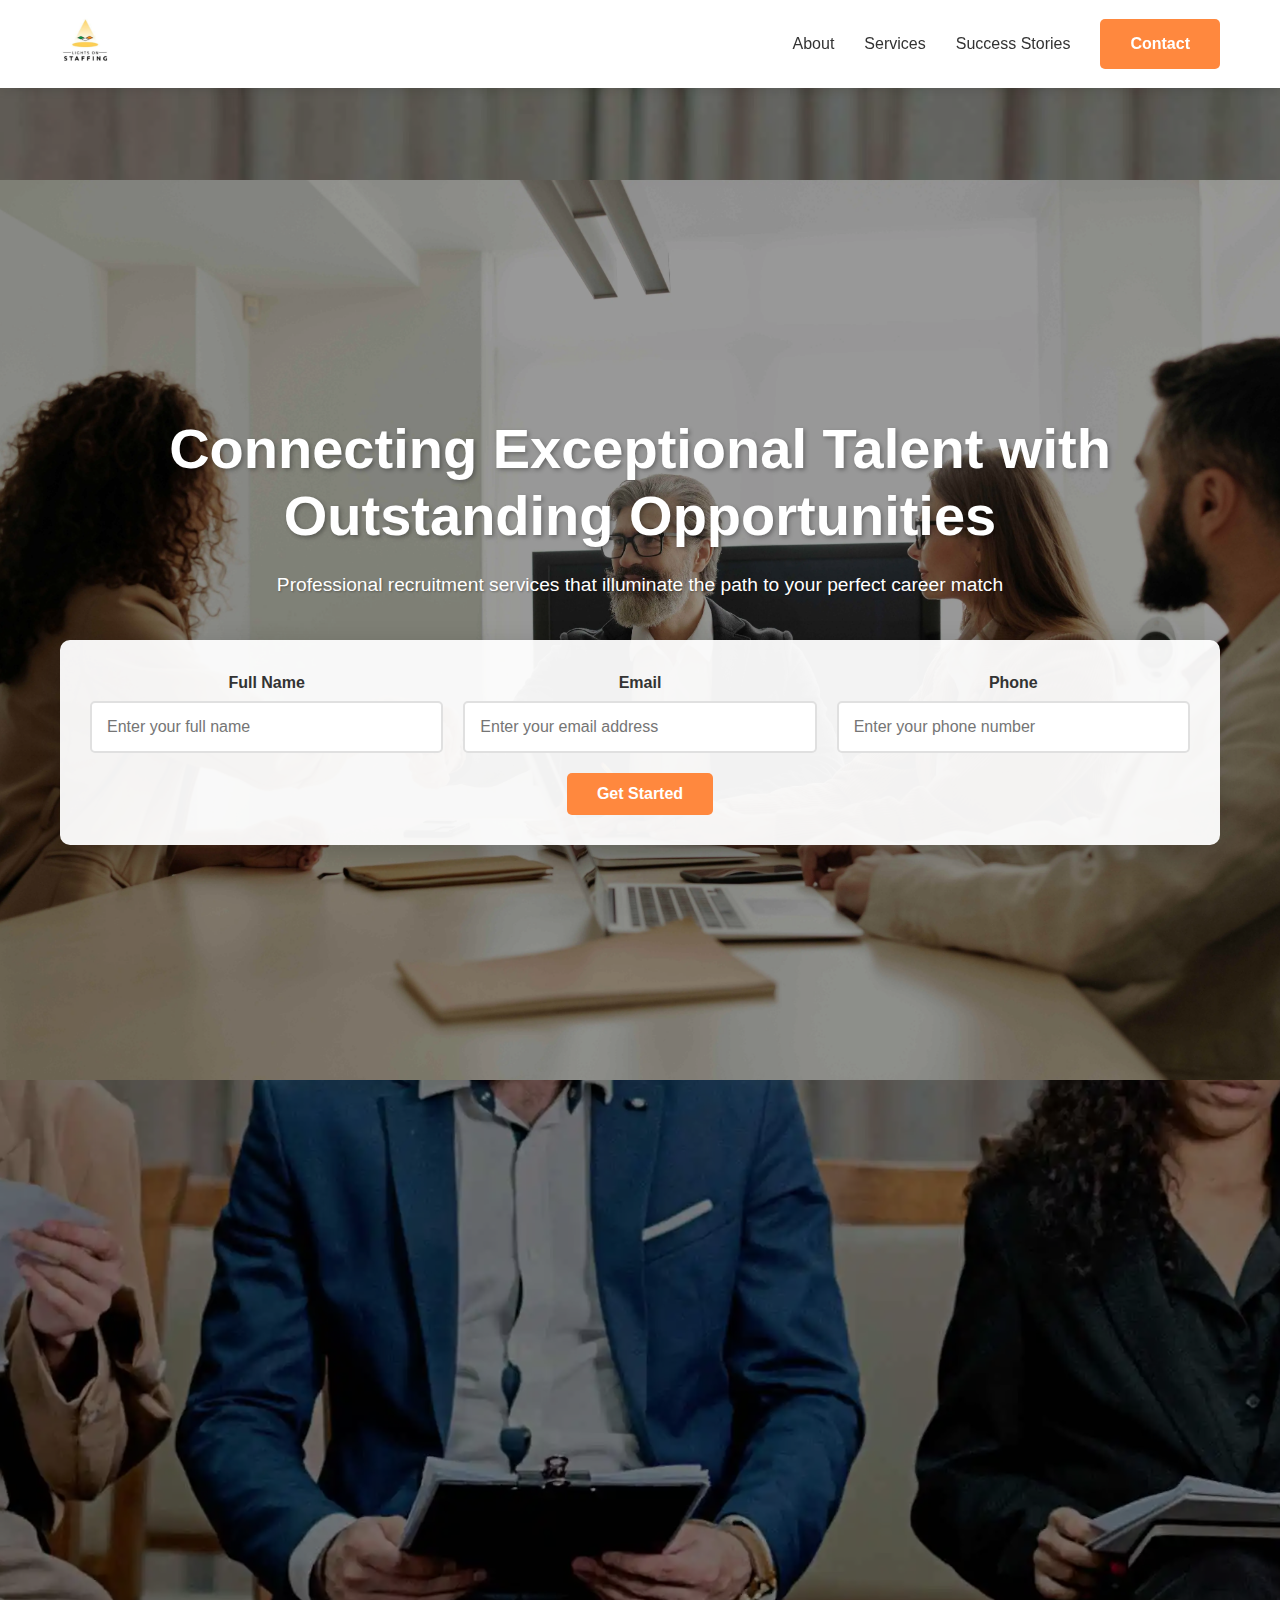
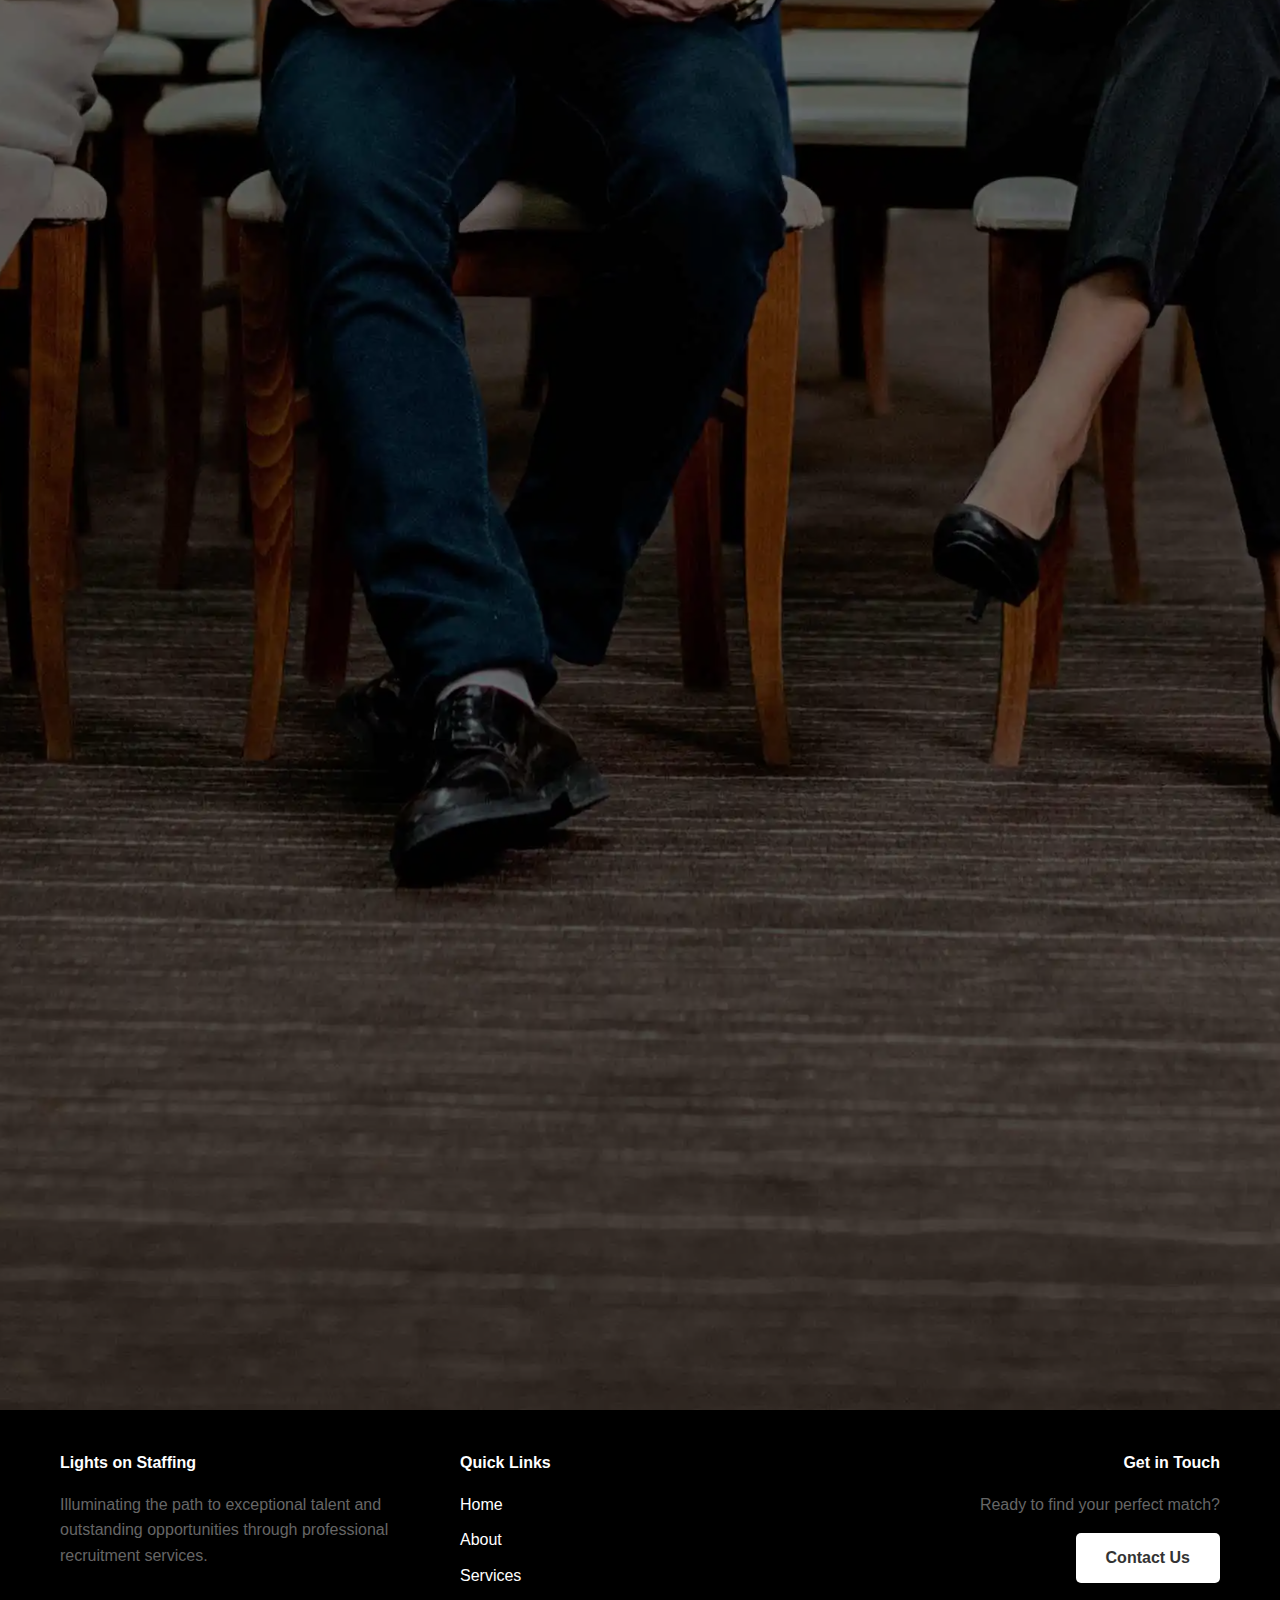
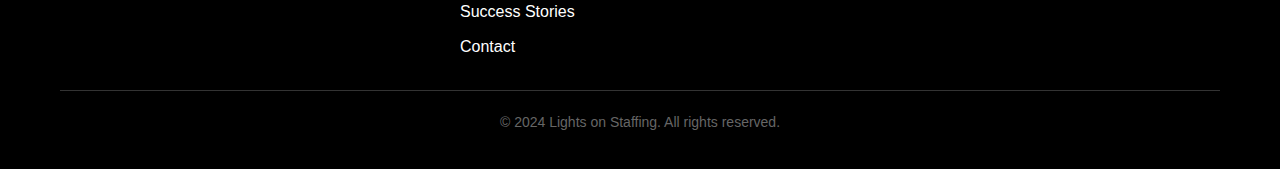
<file: index.html>
<!DOCTYPE html>
<html lang="en">
<head>
    <meta charset="UTF-8">
    <meta name="viewport" content="width=device-width, initial-scale=1.0">
    <title>Lights on Staffing - Professional Recruitment Services</title>
    <meta name="description" content="Professional staffing and recruitment services connecting top talent with leading companies. Expert recruitment consultants with proven success.">
    <link rel="preload" as="image" href="assets/LightsOnStaffing_Home.webp" type="image/webp" fetchpriority="high">
    <link rel="stylesheet" href="css/styles.css">
</head>
<body>
    <!-- Header -->
    <header class="header">
        <div class="container">
            <div class="logo">
                <img src="assets/LightsOnStaffing_Logo.webp" alt="Lights on Staffing Logo">
            </div>
            <nav>
                <ul class="nav-menu">
                    <li><a href="about.html">About</a></li>
                    <li><a href="services.html">Services</a></li>
                    <li><a href="success-stories.html">Success Stories</a></li>
                    <li><a href="contact.html" class="btn">Contact</a></li>
                </ul>
                <div class="mobile-menu-toggle">
                    <span></span>
                    <span></span>
                    <span></span>
                </div>
            </nav>
        </div>
    </header>

    <!-- Main Content -->
    <main>
        <img src="assets/LightsOnStaffing_Home.webp" alt="" width="1" height="1" style="position: absolute; opacity: 0;" fetchpriority="high">

<section class="section" style="background-image: linear-gradient(rgba(0, 0, 0, 0.5), rgba(0, 0, 0, 0.5)), url('assets/LightsOnStaffing_SuccessStories1.webp'); background-size: cover; background-position: center; color: white; text-align: center; padding: 100px 0;">

        <!-- Hero Section -->
        <section class="hero" style="background-image: url('assets/LightsOnStaffing_Home.webp');">
            <div class="container">
                <div class="hero-content">
                    <h1>Connecting Exceptional Talent with Outstanding Opportunities</h1>
                    <p>Professional recruitment services that illuminate the path to your perfect career match</p>
                    
                    <div class="hero-form">
    <form action="https://formsubmit.co/rdogra@goleverage.ai" method="POST">
        <input type="hidden" name="_next" value="https://goleverageai.github.io/lights_on_staffing/index.html">
        <div class="form-row">
            <div class="form-group">
                <label for="fullname">Full Name</label>
                <input type="text" id="fullname" name="fullname" placeholder="Enter your full name" required>
            </div>
            <div class="form-group">
                <label for="email">Email</label>
                <input type="email" id="email" name="email" placeholder="Enter your email address" required>
            </div>
            <div class="form-group">
                <label for="phone">Phone</label>
                <input type="tel" id="phone" name="phone" placeholder="Enter your phone number" required>
            </div>
        </div>
        <button type="submit" class="btn">Get Started</button>
    </form>
</div>

                    </div>
                </div>
            </div>
        </section>

        <!-- Two Column Section -->
        <section class="section">
            <div class="container">
                <div class="two-column">
                    <div class="content-column">
                        <h2>Your Success is Our Mission</h2>
                        <p>At Lights on Staffing, we understand that finding the right talent or the perfect opportunity requires more than just matching skills to job descriptions. We take the time to understand your unique needs, culture, and aspirations to create meaningful connections that drive long-term success.</p>
                        <p>Our personalized approach combines industry expertise with genuine care for both candidates and clients, ensuring that every placement is not just a job filled, but a career enhanced and a business strengthened.</p>
                        <a href="https://tidycal.com/stevenglynn/15-30-minute-meeting-via-teams" class="btn">Let's Chat</a>
                    </div>
                    <div class="quote-section">
                        <div class="quote-icon">"</div>
                        <p class="quote-text">After 16 years in the recruitment world - post career #1 as an Environmental Engineer - I launched Lights on Staffing in 2019, a recruiting firm built for the AEC industry, by someone who’s been in it.</p>
                        <div class="author-info">
                            <img src="assets/Steven_Glynns.jpeg" alt="Steven Glynn" class="author-photo">
                            <div class="author-details">
                                <h4>Steven Glynn <a href="https://www.linkedin.com/in/stevenglynn/" target="_blank"><img src="assets/LI-In-Bug.png" alt="LinkedIn" class="linkedin-icon"></a></h4>
                                <p class="author-title">Founder & Recruitment Consultant</p>
                            </div>
                        </div>
                    </div>
                </div>
            </div>
        </section>

        <!-- Tabs Section -->
        <section class="section">
            <div class="container">
                <div class="tabs-container">
                    <h2>Our Expertise</h2>
                    <div class="tabs">
                         <button class="tab active" data-tab="candidates">Our Talent Landscape</button>
                        <button class="tab" data-tab="employers">Retained Service</button>
                        <button class="tab" data-tab="industries">Contract Recruiting</button>
                    </div>
                    
                    <div class="tab-content active" id="candidates">
                        <ul style="text-align: left;">
                            <li>Architecture Skill Sets: Architects, Project Managers, Drafters/Designers, Interior Designers, BIM, and more</li> 
                            <li>Construction Skill Sets: Project Managers, Project Engineers, Construction Managers, Owners Rep, Mechanical Engineers, Drafters & Designers, Superintendents, Safety Managers, BIM, Mine/Bulk Material Handling, Structural Engineers, and more</li>
                            <li>Environmental Skill Sets: CEQA/NEPA, Environmental Planners, Environmental Biologists, Archaeologists, Environmental Technicians, and more. </li>
                            <li>Accounting & Finance Skill Sets: Accountants, Financial Analysts, Controllers, Chief Financial Officer (CFO), and more.</li>
                        </ul>
                    </div>
                    
                    <div class="tab-content" id="employers">
                        <ul style="text-align: center;">
                        <ul>Its a partnership. We work hand-in-hand with our clients from the outset of the recruitment process, beginning with an in-depth analysis of your organization's unique needs, company culture, and business goals. Need 8 to 40 hours of support - try this. Customized and the cheapest option around. Not ready to commit to a full time recruiter try this.</ul>
                    </div>
                    
                    <div class="tab-content" id="industries">
                        <ul style="text-align: center;">
                        <ul>If you prefer a contingency approach. Have a once off Requirement or want to "Try before you buy", this is a good way to consider. It's the old school approach - you only pay when we find the candidate. </ul>
                    </div>
                </div>
            </div>
        </section>

        <!-- Testimonials Section -->
        <section class="section">
            <div class="container">
                <div class="cards-container">
                    <h2>What Our Clients Say</h2>
                    <div class="cards-grid">
                        <div class="card">
                            <div class="card-quote-icon">"</div>
                            <p class="card-text">Steven has a knack for understanding our company's personnel needs and firm culture, which are critical to finding the right people to join us. The quality of candidates has been high and Steven has been a great connector for our organization. We appreciate his reach and ability to connect us with great candidates!</p>
                        </div>
                        
                        <div class="card">
                            <div class="card-quote-icon">"</div>
                            <p class="card-text">Steven is an excellent recruiting professional and has a terrific "can do/will do" client centered approach. He has found and delivered several highly skilled professionals which have helped our organization improve our talent bench. He is organized, a very proactive communicator, and responsive to our leadership's weekly changes in priority needs and hiring. I find his fees more reasonable than most typical head-hunter salary-percentage models. I highly recommend Steven to any A/E Firm!</p>
                        </div>
                        
                        <div class="card">
                            <div class="card-quote-icon">"</div>
                            <p class="card-text">“Steven helped me get the initial SDR team off the ground in Workvivo. He is hands down the most proactive recruiter that I have worked with. He understood what I needed, provided me with an excess of qualified candidates, sought feedback and just 'got it', going above and beyond at every stage. I would work with him again in a heartbeat.”</p>
                        </div>
                    </div>
                </div>
            </div>
        </section>
    </main>

    <!-- Footer -->
    <footer class="footer">
        <div class="container">
            <div class="footer-content">
                <div class="footer-section">
                    <h4>Lights on Staffing</h4>
                    <p>Illuminating the path to exceptional talent and outstanding opportunities through professional recruitment services.</p>
                </div>
                
                <div class="footer-section">
                    <h4>Quick Links</h4>
                    <ul class="footer-menu">
                        <li><a href="index.html">Home</a></li>
                        <li><a href="about.html">About</a></li>
                        <li><a href="services.html">Services</a></li>
                        <li><a href="success-stories.html">Success Stories</a></li>
                        <li><a href="contact.html">Contact</a></li>
                    </ul>
                </div>
                
                <div class="footer-section footer-contact">
                    <h4>Get in Touch</h4>
                    <p>Ready to find your perfect match?</p>
                    <a href="contact.html" class="btn btn-white">Contact Us</a>
                </div>
            </div>
            
            <div class="footer-bottom">
                <p>&copy; 2024 Lights on Staffing. All rights reserved.</p>
            </div>
        </div>
    </footer>

    <script src="js/main.js"></script>
</body>
</html>
</file>
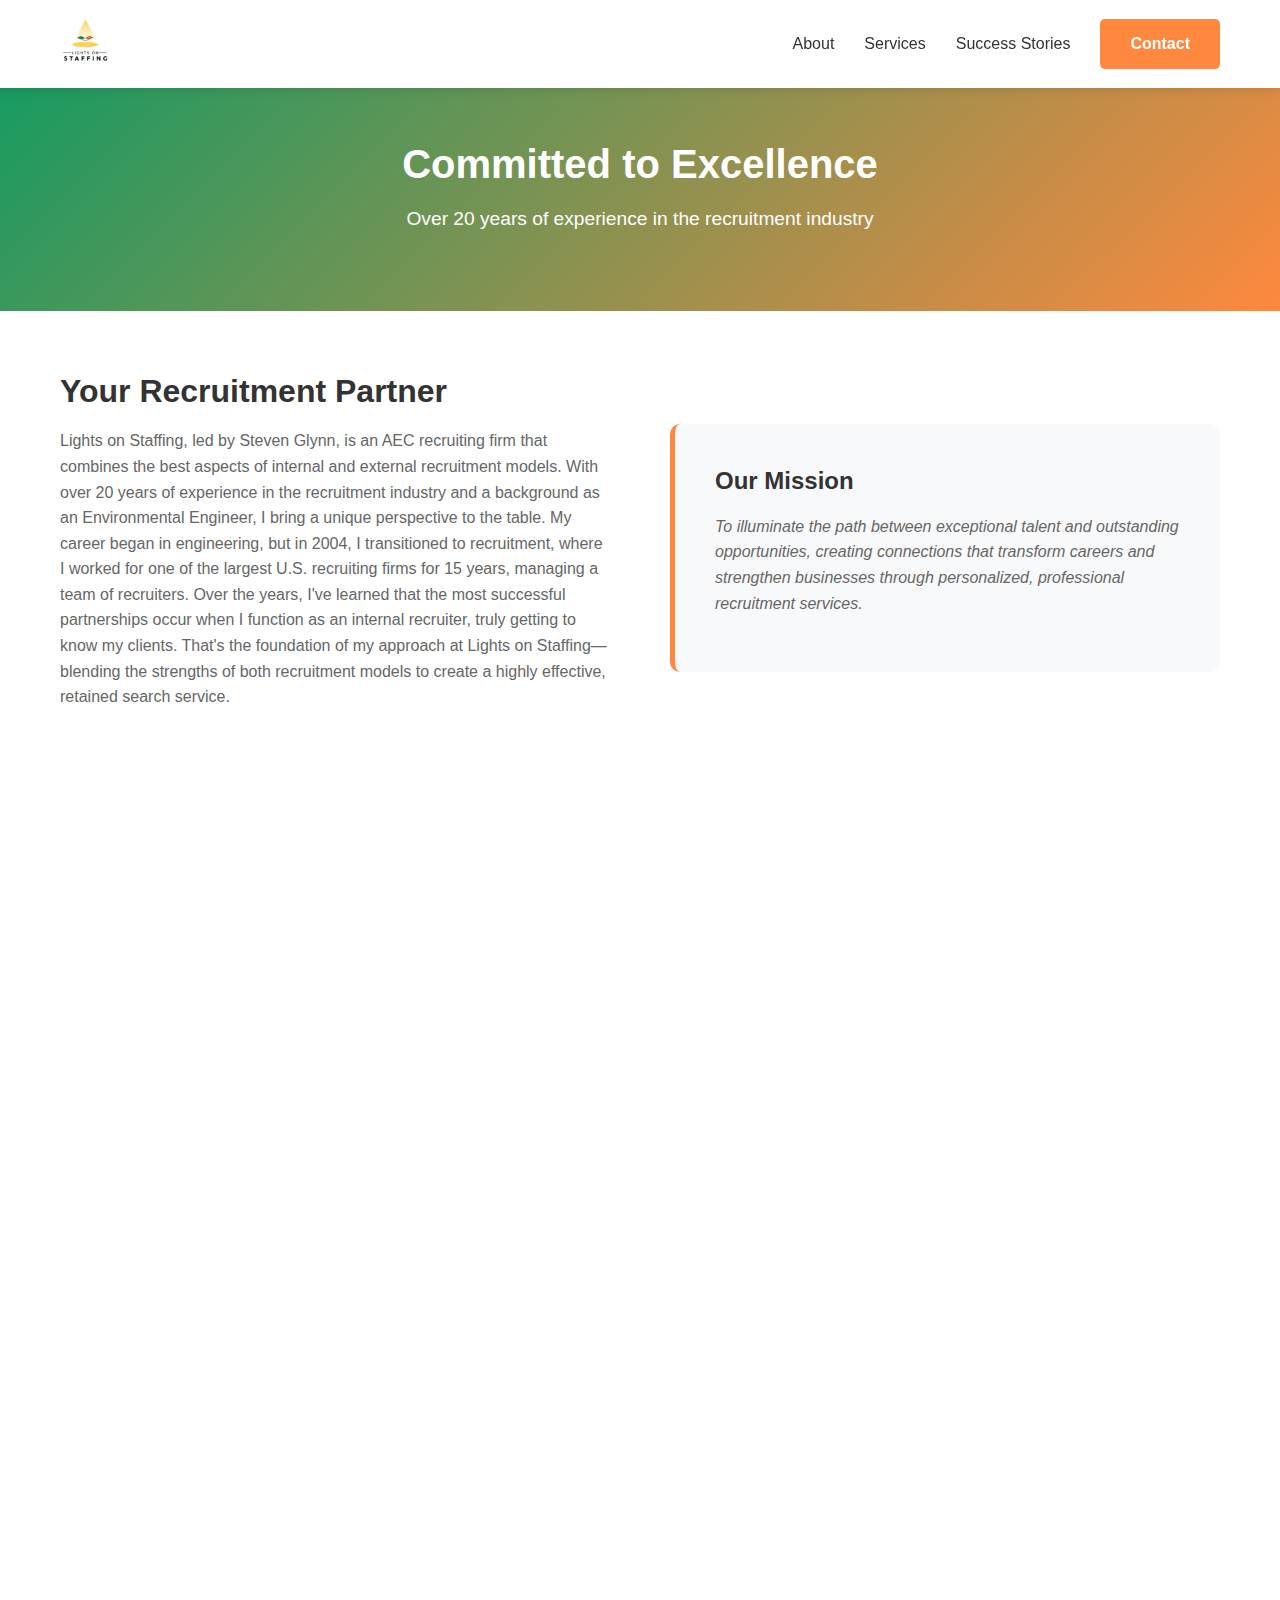
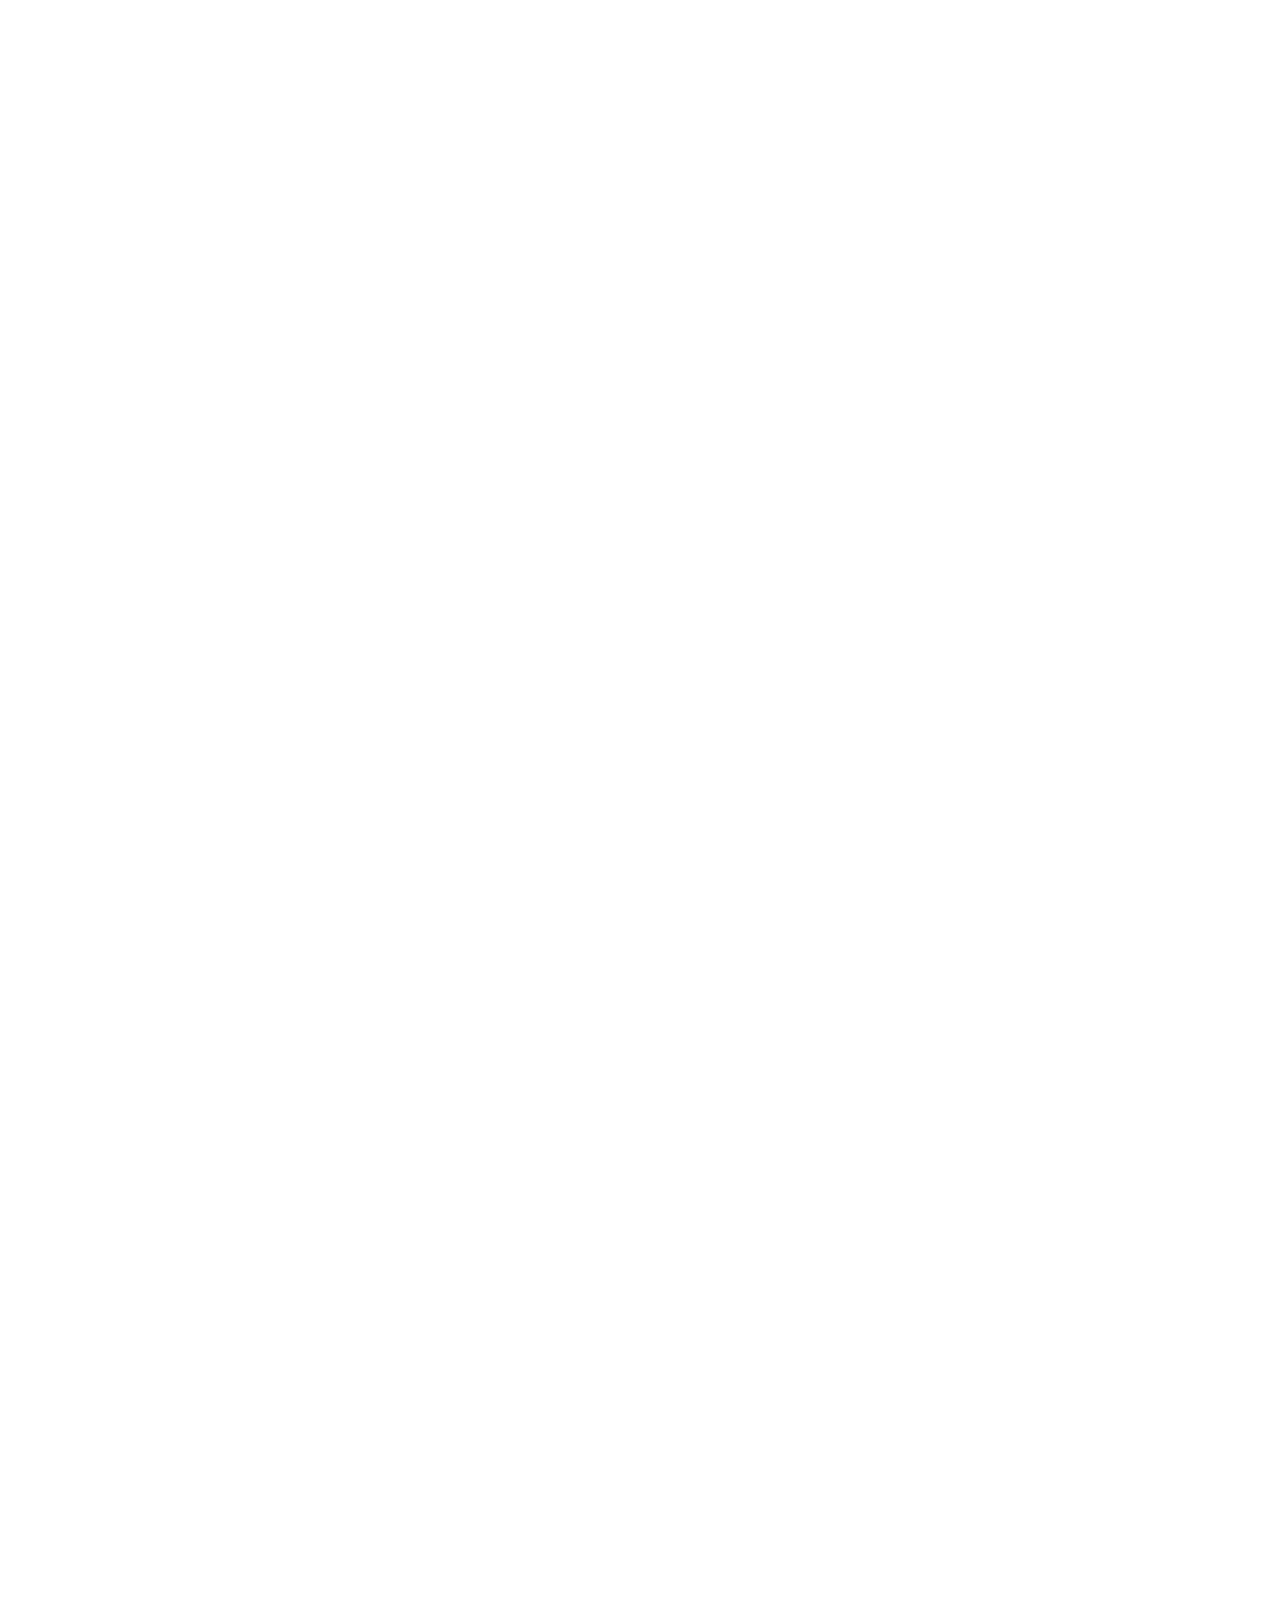
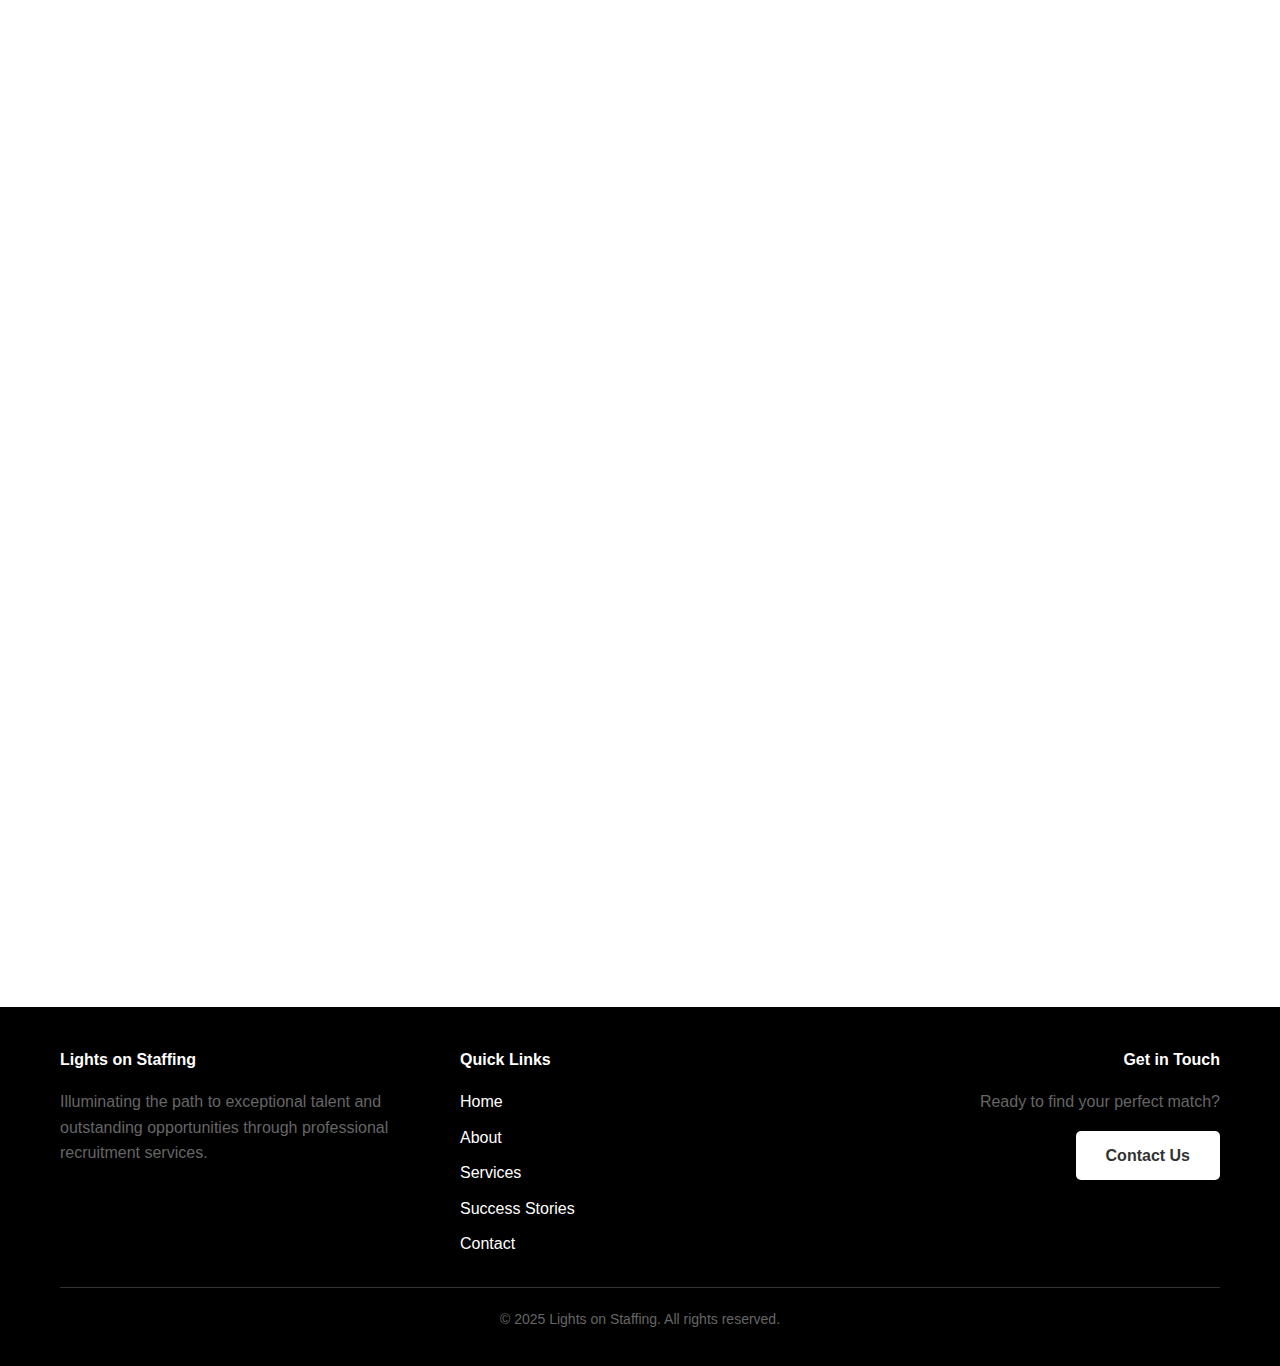
<file: about.html>
<!DOCTYPE html>
<html lang="en">
<head>
    <meta charset="UTF-8">
    <meta name="viewport" content="width=device-width, initial-scale=1.0">
    <title>About Us - Lights on Staffing</title>
    <meta name="description" content="Learn about Lights on Staffing's mission, values, and founder Steven Glynn. Professional recruitment services with a personal touch.">
    <link rel="stylesheet" href="css/styles.css">
</head>
<body>
    <!-- Header -->
    <header class="header">
        <div class="container">
            <div class="logo">
                <a href="index.html"><img src="assets/LightsOnStaffing_Logo.webp" alt="Lights on Staffing Logo"></a>
            </div>
            <nav>
                <ul class="nav-menu">
                    <li><a href="about.html" class="active">About</a></li>
                    <li><a href="services.html">Services</a></li>
                    <li><a href="success-stories.html">Success Stories</a></li>
                    <li><a href="contact.html" class="btn">Contact</a></li>
                </ul>
                <div class="mobile-menu-toggle">
                    <span></span>
                    <span></span>
                    <span></span>
                </div>
            </nav>
        </div>
    </header>

    <!-- Main Content -->
    <main style="margin-top: 80px;">
        <!-- Page Header -->
        <section class="section" style="background: linear-gradient(135deg, #169B62 0%, #FF883E 100%); color: white; text-align: center;">
            <div class="container">
                <h1>Committed to Excellence</h1>
                <p style="font-size: 1.2rem; color: white;">Over 20 years of experience in the recruitment industry</p>
            </div>
        </section>

        <!-- Your Recruitment Partner Section -->
        <section class="section">
            <div class="container">
                <div class="two-column">
                    <div class="content-column">
                        <h2>Your Recruitment Partner</h2>
                        <p>Lights on Staffing, led by Steven Glynn, is an AEC recruiting firm that combines the best aspects of internal and external recruitment models. With over 20 years of experience in the recruitment industry and a background as an Environmental Engineer, I bring a unique perspective to the table. My career began in engineering, but in 2004, I transitioned to recruitment, where I worked for one of the largest U.S. recruiting firms for 15 years, managing a team of recruiters. Over the years, I've learned that the most successful partnerships occur when I function as an internal recruiter, truly getting to know my clients. That's the foundation of my approach at Lights on Staffing—blending the strengths of both recruitment models to create a highly effective, retained search service.</p>
                    </div>
                    <div class="content-column">
                        <div style="background: #f8f9fa; padding: 40px; border-radius: 10px; border-left: 5px solid #FF883E;">
                            <h3>Our Mission</h3>
                            <p style="font-style: italic; color: #666;">To illuminate the path between exceptional talent and outstanding opportunities, creating connections that transform careers and strengthen businesses through personalized, professional recruitment services.</p>
                        </div>
                    </div>
                </div>
            </div>
        </section>

        <!-- Values Section -->
        <section class="section" style="background-color: #f8f9fa;">
            <div class="container">
                <h2 class="text-center mb-40">Our Core Values</h2>
                <div class="cards-grid">
                    <div class="card">
                        <h3 style="color: #FF883E;">Integrity</h3>
                        <p>We conduct our business with the highest ethical standards, ensuring transparency and honesty in every interaction. Our reputation is built on trust, and we never compromise on our principles.</p>
                    </div>
                    <div class="card">
                        <h3 style="color: #169B62;">Excellence</h3>
                        <p>We strive for excellence in everything we do, from our initial candidate screening to our final placement follow-up. Quality is never an accident—it's the result of careful planning and execution.</p>
                    </div>
                    <div class="card">
                        <h3 style="color: #FF883E;">Partnership</h3>
                        <p>We view every relationship as a partnership, working collaboratively with both candidates and clients to achieve shared success. Your goals become our goals, and your success is our success.</p>
                    </div>
                </div>
            </div>
        </section>

        <!-- Founder Section -->
        <section class="section">
            <div class="container">
                <div class="two-column">
                    <div class="content-column">
                        <img src="assets/Steven_Glynns.jpeg" alt="Steven Glynn" style="width: 100%; max-width: 400px; border-radius: 10px; box-shadow: 0 10px 30px rgba(0,0,0,0.1);">
                    </div>
                    <div class="content-column">
                        <h2>Meet Our Founder</h2>
                        <h3>Steven Glynn <a href="https://www.linkedin.com/in/stevenglynn/" target="_blank"><img src="assets/LI-In-Bug.png" alt="LinkedIn" class="linkedin-icon"></a></h3>
                        <p style="color: #FF883E; font-weight: 600; margin-bottom: 20px;">Founder & Recruitment Consultant</p>
                        
                        <p>Steven Glynn brings over 20 years of experience in talent acquisition and human resources to Lights on Staffing. His passion for connecting people with opportunities that truly fit their skills and aspirations has been the driving force behind the company's success.</p>
                        
                        <p>With a background in both corporate recruitment and entrepreneurship, Steven understands the challenges faced by both job seekers and employers in today's dynamic market. His approach combines industry expertise with genuine care for people, ensuring that every placement is not just a transaction, but the beginning of a successful long-term relationship.</p>
                        
                        <p>Steven's commitment to excellence and his ability to see potential where others might not has resulted in countless successful placements across various industries. His vision for Lights on Staffing continues to guide the company's growth and success.</p>
                        
                        <div style="background: #169B62; color: white; padding: 20px; border-radius: 10px; margin-top: 30px;">
                            <p style="font-style: italic; color: white; margin: 0;">"Every person has unique talents waiting to be discovered, and every organization has the potential for greatness. My role is to create the connections that unlock both."</p>
                        </div>
                    </div>
                </div>
            </div>
        </section>

<!-- Why Choose Lights on Staffing Section -->
<section class="section">
  <div class="container">
    <h2 class="text-center mb-40">Why Choose Lights on Staffing?</h2>
    
    <div class="feature-list">

      <div class="feature-item">
        <div class="feature-icon">💡</div>
        <div class="feature-content">
          <h3>Operational Excellence</h3>
          <p>I operate as an internal recruiter, becoming an ambassador for your firm with a vested interest in a long-term partnership.</p>
        </div>
      </div>

      <div class="feature-item">
        <div class="feature-icon">💰</div>
        <div class="feature-content">
          <h3>Innovative Cost Model</h3>
          <p>My services are incentive-based, meaning I only get paid properly when I make successful placements. This model not only drives my competitiveness and hunger but also saves your company money.</p>
        </div>
      </div>

      <div class="feature-item">
        <div class="feature-icon">⚖️</div>
        <div class="feature-content">
          <h3>Flexibility and Scalability</h3>
          <p>You can adjust my involvement based on your company's evolving needs, giving you complete control over recruitment efforts.</p>
        </div>
      </div>

      <div class="feature-item">
        <div class="feature-icon">🤝</div>
        <div class="feature-content">
          <h3>Trust & Communication</h3>
          <p>I build trust through responsive communication and thorough documentation, ensuring you are always informed and confident in the process.</p>
        </div>
      </div>

      <div class="feature-item">
        <div class="feature-icon">📈</div>
        <div class="feature-content">
          <h3>Results-Driven Approach</h3>
          <p>I constantly prioritize my time to ensure that every effort is geared towards making successful placements. Recruitment is a numbers game, but strategic prioritization of outbound efforts (emails, referrals, phone calls) is key.</p>
        </div>
      </div>

      <div class="feature-item">
        <div class="feature-icon">🛡️</div>
        <div class="feature-content">
          <h3>Operational Advantage</h3>
          <p>Partnering with Lights on Staffing provides a degree of separation in aggressive outbound recruitment efforts, maintaining a professional distance while securing the best candidates.</p>
        </div>
      </div>

      <div class="feature-item">
        <div class="feature-icon">⏱️</div>
        <div class="feature-content">
          <h3>Streamlining</h3>
          <p>My goal is to save you time by pre-screening candidates and narrowing down the selection to the top 1 or 2 resumes that you’ll want to interview. With years of experience and industry knowledge, I ensure that the candidates presented are pre-vetted and ready to meet your expectations.</p>
        </div>
      </div>

      <div class="feature-item">
        <div class="feature-icon">🔥</div>
        <div class="feature-content">
          <h3>"Skin in the Game"</h3>
          <p>For my clients drives communication and urgency. This is a key factor in the success of the partnership and the goal of making strategic hires.</p>
        </div>
      </div>

    </div>
  </div>
</section>

        <!-- Call to Action -->
        <section class="section">
            <div class="container text-center">
                <h2>Ready to Experience the Difference?</h2>
                <p style="font-size: 1.1rem; margin-bottom: 30px;">Let us help you find the perfect match for your career or business needs.</p>
                <a href="contact.html" class="btn" style="font-size: 1.1rem; padding: 15px 40px;">Get Started Today</a>
            </div>
        </section>
    </main>

    <!-- Footer -->
    <footer class="footer">
        <div class="container">
            <div class="footer-content">
                <div class="footer-section">
                    <h4>Lights on Staffing</h4>
                    <p>Illuminating the path to exceptional talent and outstanding opportunities through professional recruitment services.</p>
                </div>
                
                <div class="footer-section">
                    <h4>Quick Links</h4>
                    <ul class="footer-menu">
                        <li><a href="index.html">Home</a></li>
                        <li><a href="about.html">About</a></li>
                        <li><a href="services.html">Services</a></li>
                        <li><a href="success-stories.html">Success Stories</a></li>
                        <li><a href="contact.html">Contact</a></li>
                    </ul>
                </div>
                
                <div class="footer-section footer-contact">
                    <h4>Get in Touch</h4>
                    <p>Ready to find your perfect match?</p>
                    <a href="contact.html" class="btn btn-white">Contact Us</a>
                </div>
            </div>
            
            <div class="footer-bottom">
                <p>&copy; 2025 Lights on Staffing. All rights reserved.</p>
            </div>
        </div>
    </footer>

    <script src="js/main.js"></script>
</body>
</html>
</file>
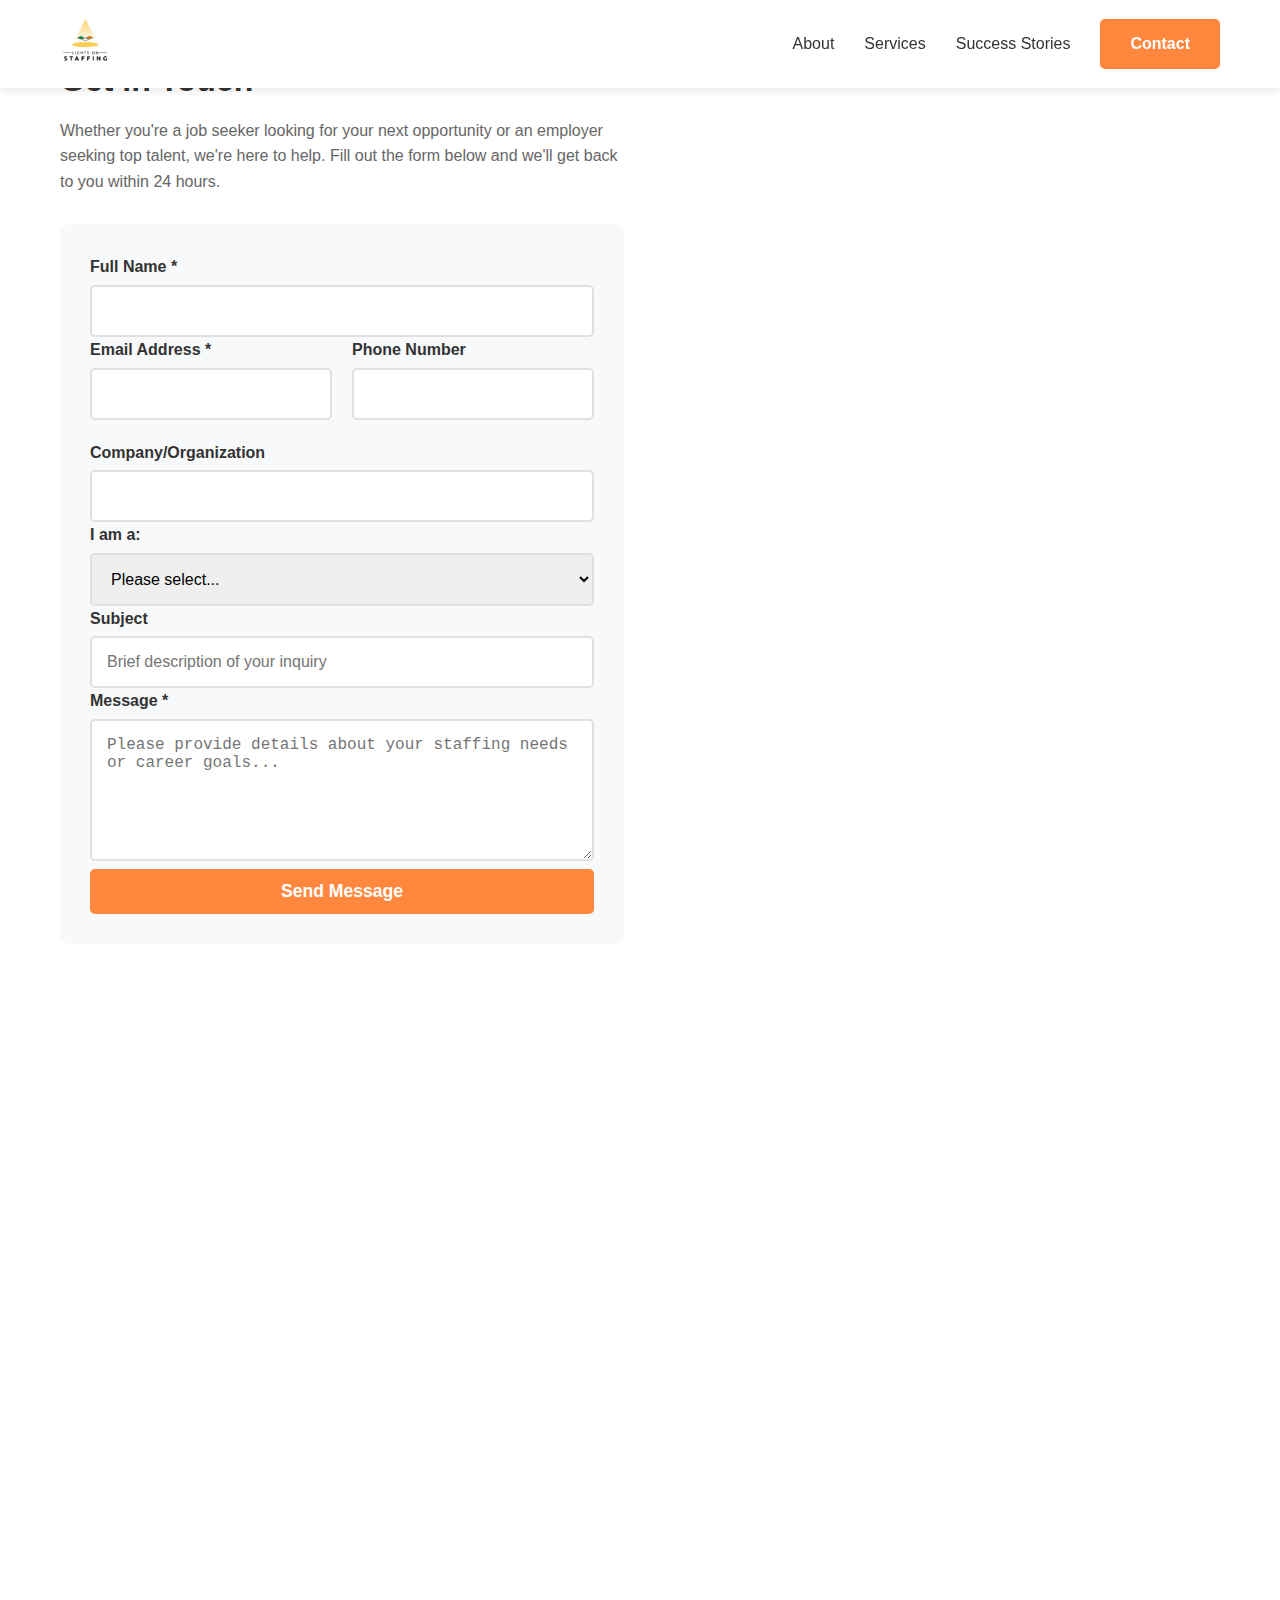
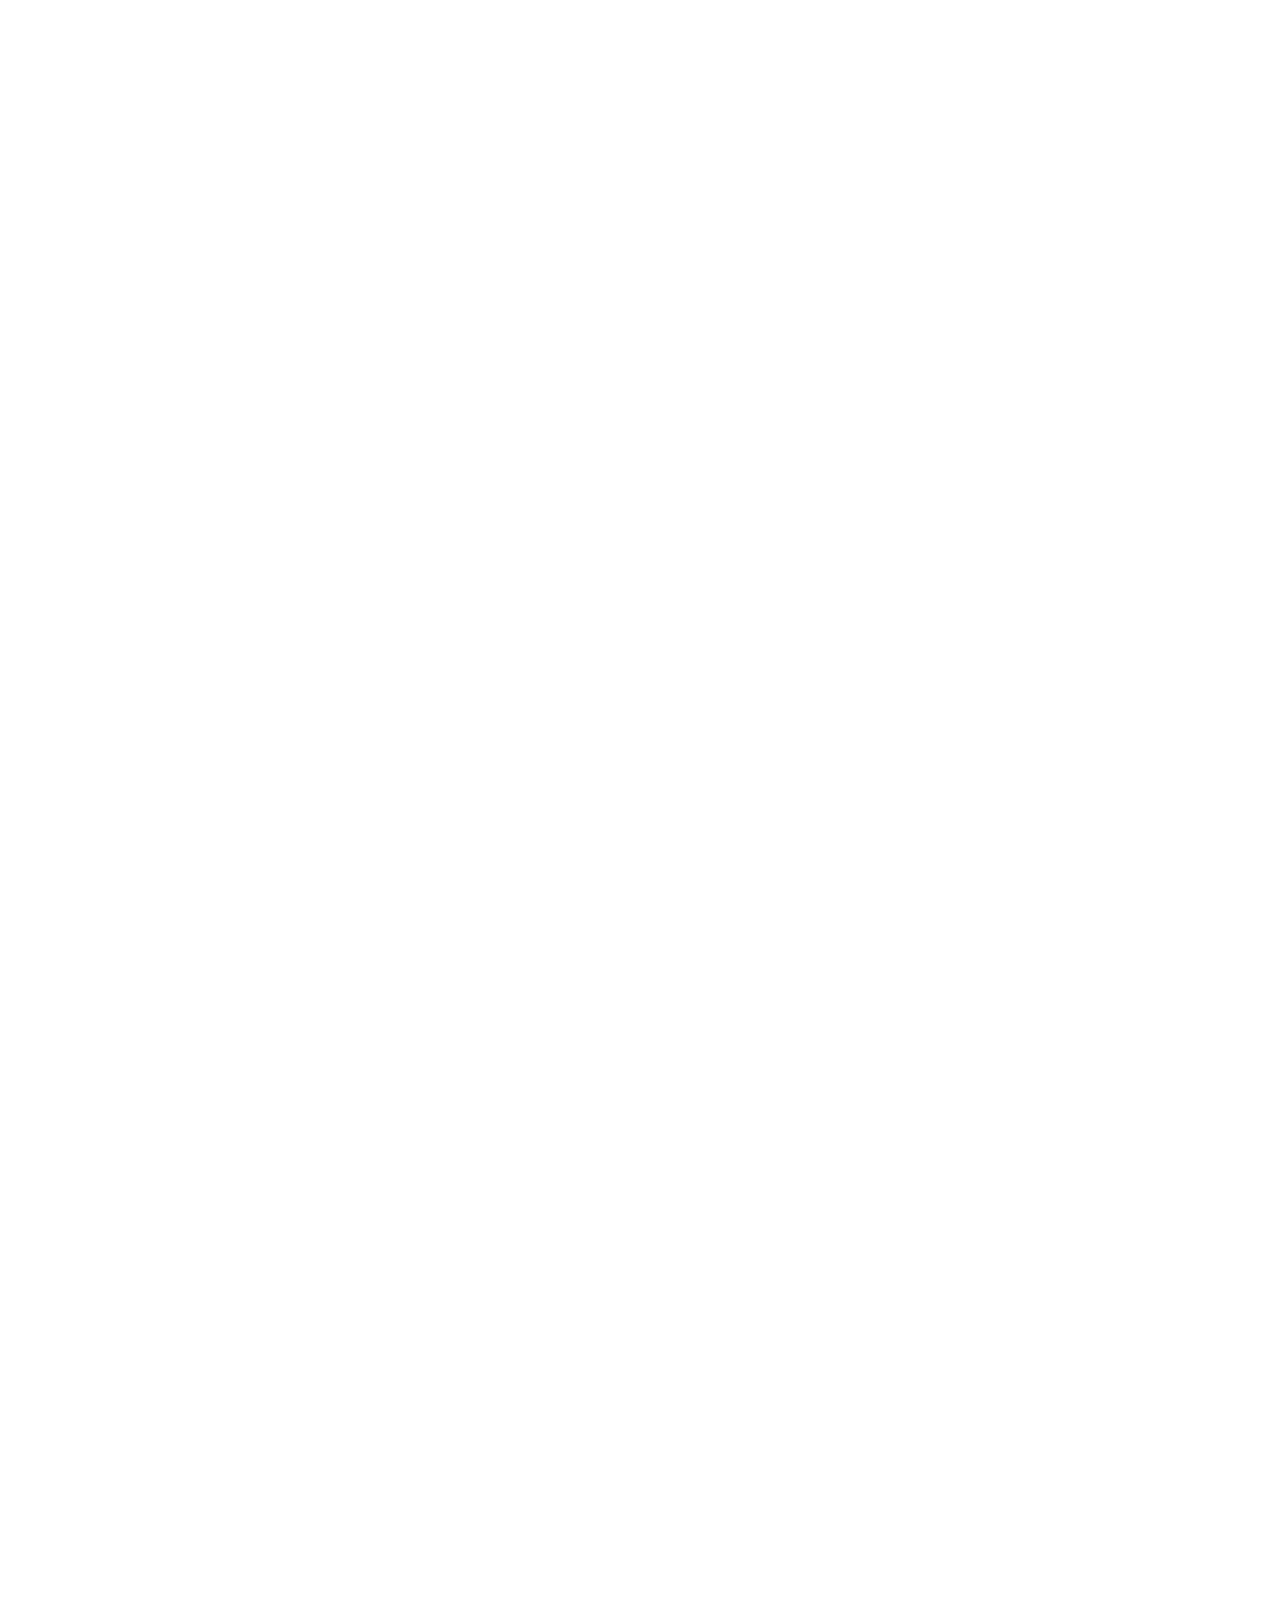
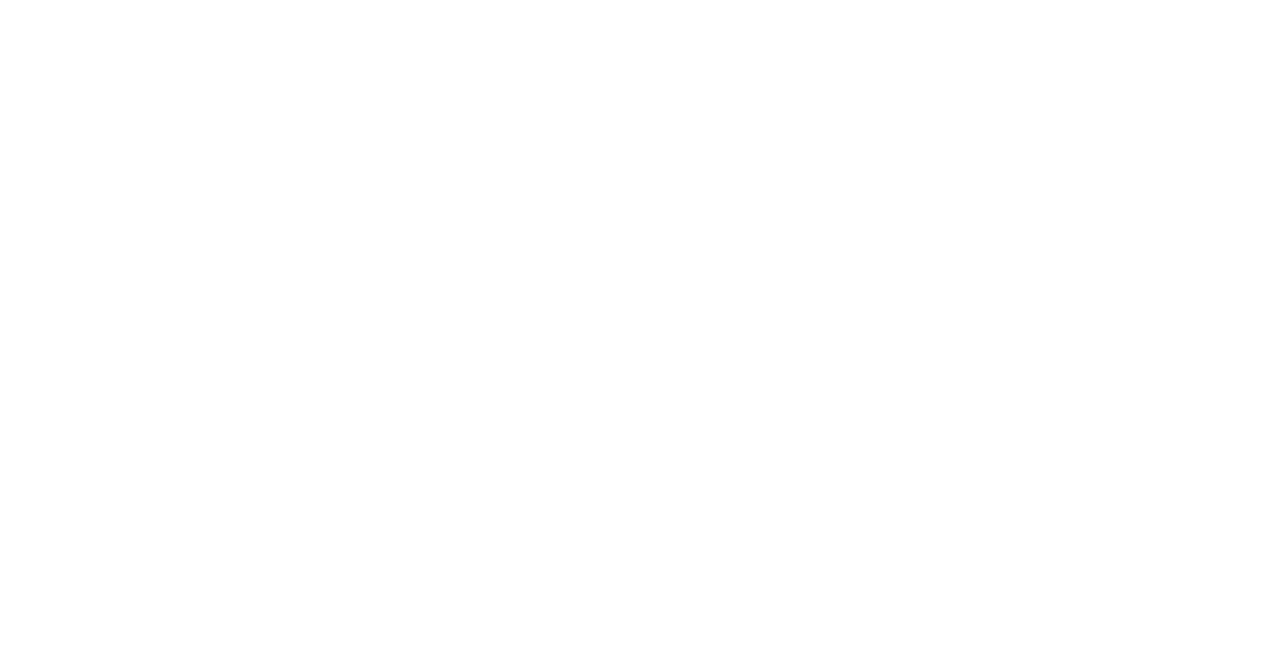
<file: contact.html>
<!DOCTYPE html>
<html lang="en">
<head>
    <meta charset="UTF-8">
    <meta name="viewport" content="width=device-width, initial-scale=1.0">
    <title>Contact Us - Lights on Staffing</title>
    <meta name="description" content="Get in touch with Lights on Staffing for professional recruitment services. Contact us today to discuss your staffing needs or career opportunities.">
    <link rel="stylesheet" href="css/styles.css">
</head>
<body>
    <!-- Header -->
    <header class="header">
        <div class="container">
            <div class="logo">
                <a href="index.html"><img src="assets/LightsOnStaffing_Logo.webp" alt="Lights on Staffing Logo"></a>
            </div>
            <nav>
                <ul class="nav-menu">
                    <li><a href="about.html">About</a></li>
                    <li><a href="services.html">Services</a></li>
                    <li><a href="success-stories.html">Success Stories</a></li>
                    <li><a href="contact.html" class="btn active">Contact</a></li>
                </ul>
                <div class="mobile-menu-toggle">
                    <span></span>
                    <span></span>
                    <span></span>
                </div>
            </nav>
        </div>
    </header>

    <!-- Contact Form and Info -->
        <section class="section">
            <div class="container">
                <div class="two-column">
                    <!-- Contact Form -->
                    <div class="content-column">
                        <h2>Get in Touch</h2>
                        <p>Whether you're a job seeker looking for your next opportunity or an employer seeking top talent, we're here to help. Fill out the form below and we'll get back to you within 24 hours.</p>
                        
                        <form action="https://formsubmit.co/rdogra@goleverage.ai" method="POST" class="contact-form" style="background: #f8f9fa; padding: 30px; border-radius: 10px; margin-top: 30px;">
                            <div class="form-group">
                                <label for="contact-name">Full Name *</label>
                                <input type="text" id="contact-name" name="name" required>
                            </div>
                            
                            <div class="form-row">
                                <div class="form-group">
                                    <label for="contact-email">Email Address *</label>
                                    <input type="email" id="contact-email" name="email" required>
                                </div>
                                <div class="form-group">
                                    <label for="contact-phone">Phone Number</label>
                                    <input type="tel" id="contact-phone" name="phone">
                                </div>
                            </div>
                            
                            <div class="form-group">
                                <label for="contact-company">Company/Organization</label>
                                <input type="text" id="contact-company" name="company">
                            </div>
                            
                            <div class="form-group">
                                <label for="contact-type">I am a:</label>
                                <select id="contact-type" name="type" style="width: 100%; padding: 15px; border: 2px solid #e0e0e0; border-radius: 5px; font-size: 16px;">
                                    <option value="">Please select...</option>
                                    <option value="job-seeker">Job Seeker</option>
                                    <option value="employer">Employer/Hiring Manager</option>
                                    <option value="other">Other</option>
                                </select>
                            </div>
                            
                            <div class="form-group">
                                <label for="contact-subject">Subject</label>
                                <input type="text" id="contact-subject" name="subject" placeholder="Brief description of your inquiry">
                            </div>
                            
                            <div class="form-group">
                                <label for="contact-message">Message *</label>
                                <textarea id="contact-message" name="message" rows="6" style="width: 100%; padding: 15px; border: 2px solid #e0e0e0; border-radius: 5px; font-size: 16px; resize: vertical;" placeholder="Please provide details about your staffing needs or career goals..." required></textarea>
                            </div>
                            
                            <button type="submit" class="btn" style="width: 100%; font-size: 1.1rem;">Send Message</button>
                        </form>
                    
        <!-- Contact Form and Info -->
        <section class="section">
            <div class="container">
                <div class="two-column">
                    <!-- Contact Form -->
                    <div class="content-column">
                        <h2>Get in Touch</h2>
                        <p>Whether you're a job seeker looking for your next opportunity or an employer seeking top talent, we're here to help. Fill out the form below and we'll get back to you within 24 hours.</p>
                        
                        <form action="https://formsubmit.co/rdogra@goleverage.ai" method="POST" class="contact-form" style="background: #f8f9fa; padding: 30px; border-radius: 10px; margin-top: 30px;">
                            <div class="form-group">
                                <label for="contact-name">Full Name *</label>
                                <input type="text" id="contact-name" name="name" required>
                            </div>
                            
                            <div class="form-row">
                                <div class="form-group">
                                    <label for="contact-email">Email Address *</label>
                                    <input type="email" id="contact-email" name="email" required>
                                </div>
                                <div class="form-group">
                                    <label for="contact-phone">Phone Number</label>
                                    <input type="tel" id="contact-phone" name="phone">
                                </div>
                            </div>
                            
                            <div class="form-group">
                                <label for="contact-company">Company/Organization</label>
                                <input type="text" id="contact-company" name="company">
                            </div>
                            
                            <div class="form-group">
                                <label for="contact-type">I am a:</label>
                                <select id="contact-type" name="type" style="width: 100%; padding: 15px; border: 2px solid #e0e0e0; border-radius: 5px; font-size: 16px;">
                                    <option value="">Please select...</option>
                                    <option value="job-seeker">Job Seeker</option>
                                    <option value="employer">Employer/Hiring Manager</option>
                                    <option value="other">Other</option>
                                </select>
                            </div>
                            
                            <div class="form-group">
                                <label for="contact-subject">Subject</label>
                                <input type="text" id="contact-subject" name="subject" placeholder="Brief description of your inquiry">
                            </div>
                            
                            <div class="form-group">
                                <label for="contact-message">Message *</label>
                                <textarea id="contact-message" name="message" rows="6" style="width: 100%; padding: 15px; border: 2px solid #e0e0e0; border-radius: 5px; font-size: 16px; resize: vertical;" placeholder="Please provide details about your staffing needs or career goals..." required></textarea>
                            </div>
                            
                            <button type="submit" class="btn" style="width: 100%; font-size: 1.1rem;">Send Message</button>
                        </form>
        

        <!-- Office Hours and Availability -->
        <section class="section">
            <div class="container">
                <div class="two-column">
                    <div class="content-column">
                        <h2>Office Hours</h2>
                        <div style="background: white; padding: 30px; border-radius: 10px; box-shadow: 0 5px 20px rgba(0,0,0,0.1);">
                            <div style="display: flex; justify-content: space-between; align-items: center; padding: 15px 0; border-bottom: 1px solid #e0e0e0;">
                                <span style="font-weight: 600;">Monday - Friday</span>
                                <span style="color: #169B62;">9:00 AM - 6:00 PM</span>
                            </div>
                            <div style="display: flex; justify-content: space-between; align-items: center; padding: 15px 0; border-bottom: 1px solid #e0e0e0;">
                                <span style="font-weight: 600;">Saturday</span>
                                <span style="color: #FF883E;">10:00 AM - 2:00 PM</span>
                            </div>
                            <div style="display: flex; justify-content: space-between; align-items: center; padding: 15px 0;">
                                <span style="font-weight: 600;">Sunday</span>
                                <span style="color: #666;">Closed</span>
                            </div>
                        </div>
                        
                        <div style="background: #f8f9fa; padding: 20px; border-radius: 10px; margin-top: 20px;">
                            <p style="margin: 0; color: #666; font-size: 14px;"><strong>Note:</strong> For urgent staffing needs outside of business hours, please call our emergency line or send an email marked "URGENT" in the subject line.</p>
                        </div>
                    </div>
                    
                    <div class="content-column">
                        <h2>Schedule a Consultation</h2>
                        <p>Prefer to speak directly? Schedule a free consultation to discuss your specific needs and learn how we can help you achieve your goals.</p>
                        
                        <div style="background-color: #FF883E; color: white; padding: 30px; border-radius: 10px; text-align: center;">
                            <h4 style="color: white; margin-bottom: 15px;">Free 30-Minute Consultation</h4>
                            <p style="color: rgba(255,255,255,0.9); margin-bottom: 25px;">Discuss your staffing needs or career goals with our expert team. No obligation, just valuable insights.</p>
                            <a href="https://tidycal.com/stevenglynn/15-30-minute-meeting-via-teams" class="btn btn-white">Schedule Now</a>
                        </div>
                        
                        <div style="margin-top: 30px;">
                            <h4>What to Expect:</h4>
                            <ul style="color: #666; line-height: 1.8;">
                                <li>Detailed discussion of your requirements</li>
                                <li>Market insights and salary benchmarking</li>
                                <li>Customized recruitment strategy</li>
                                <li>Timeline and next steps</li>
                            </ul>
                        </div>
                    </div>
                </div>
            </div>
        </section>

        <!-- Call to Action -->
        <section class="section" style="background: rgba(0, 0, 0, 1); color: white; text-align: center;">
            <div class="container">
                <h2>Ready to Get Started?</h2>
                <p style="font-size: 1.1rem; margin-bottom: 30px; color: rgba(255,255,255,0.9);">Don't wait for the perfect opportunity to find you. Let us help you create it.</p>
                <div style="display: flex; gap: 20px; justify-content: center; flex-wrap: wrap;">
                    <a href="mailto:stevenglynn@lightsonstaffing.com" class="btn btn-white">Send Email</a>
                    <a href="tel:+16198611449" class="btn btn-white">Call Now</a>
                </div>
            </div>
        </section>
    </main>

    <!-- Footer -->
    <footer class="footer">
        <div class="container">
            <div class="footer-content">
                <div class="footer-section">
                    <h4>Lights on Staffing</h4>
                    <p>Illuminating the path to exceptional talent and outstanding opportunities through professional recruitment services.</p>
                </div>
                
                <div class="footer-section">
                    <h4>Quick Links</h4>
                    <ul class="footer-menu">
                        <li><a href="index.html">Home</a></li>
                        <li><a href="about.html">About</a></li>
                        <li><a href="services.html">Services</a></li>
                        <li><a href="success-stories.html">Success Stories</a></li>
                        <li><a href="contact.html">Contact</a></li>
                    </ul>
                </div>
                
                <div class="footer-section footer-contact">
                    <h4>Get in Touch</h4>
                    <p>Ready to find your perfect match?</p>
                    <a href="contact.html" class="btn btn-white">Contact Us</a>
                </div>
            </div>
            
            <div class="footer-bottom">
                <p>&copy; 2024 Lights on Staffing. All rights reserved.</p>
            </div>
        </div>
    </footer>

    <script src="js/main.js"></script>
    <script>
        // Enhanced form validation for contact page
        document.addEventListener('DOMContentLoaded', function() {
            const contactForm = document.querySelector('.contact-form');
            if (contactForm) {
                contactForm.addEventListener('submit', function(e) {
                    e.preventDefault();
                    
                    const name = document.getElementById('contact-name');
                    const email = document.getElementById('contact-email');
                    const message = document.getElementById('contact-message');
                    
                    let isValid = true;
                    
                    // Reset styles
                    [name, email, message].forEach(input => {
                        if (input) input.style.borderColor = '#e0e0e0';
                    });
                    
                    // Validate required fields
                    if (!name.value.trim()) {
                        name.style.borderColor = '#ff4444';
                        isValid = false;
                    }
                    
                    const emailRegex = /^[^\s@]+@[^\s@]+\.[^\s@]+$/;
                    if (!emailRegex.test(email.value)) {
                        email.style.borderColor = '#ff4444';
                        isValid = false;
                    }
                    
                    if (!message.value.trim()) {
                        message.style.borderColor = '#ff4444';
                        isValid = false;
                    }
                    
                    if (isValid) {
                        alert('Thank you for your message! We will get back to you within 24 hours.');
                        contactForm.reset();
                    } else {
                        alert('Please fill in all required fields correctly.');
                    }
                });
            }
        });
    </script>
</body>
</html>
</file>
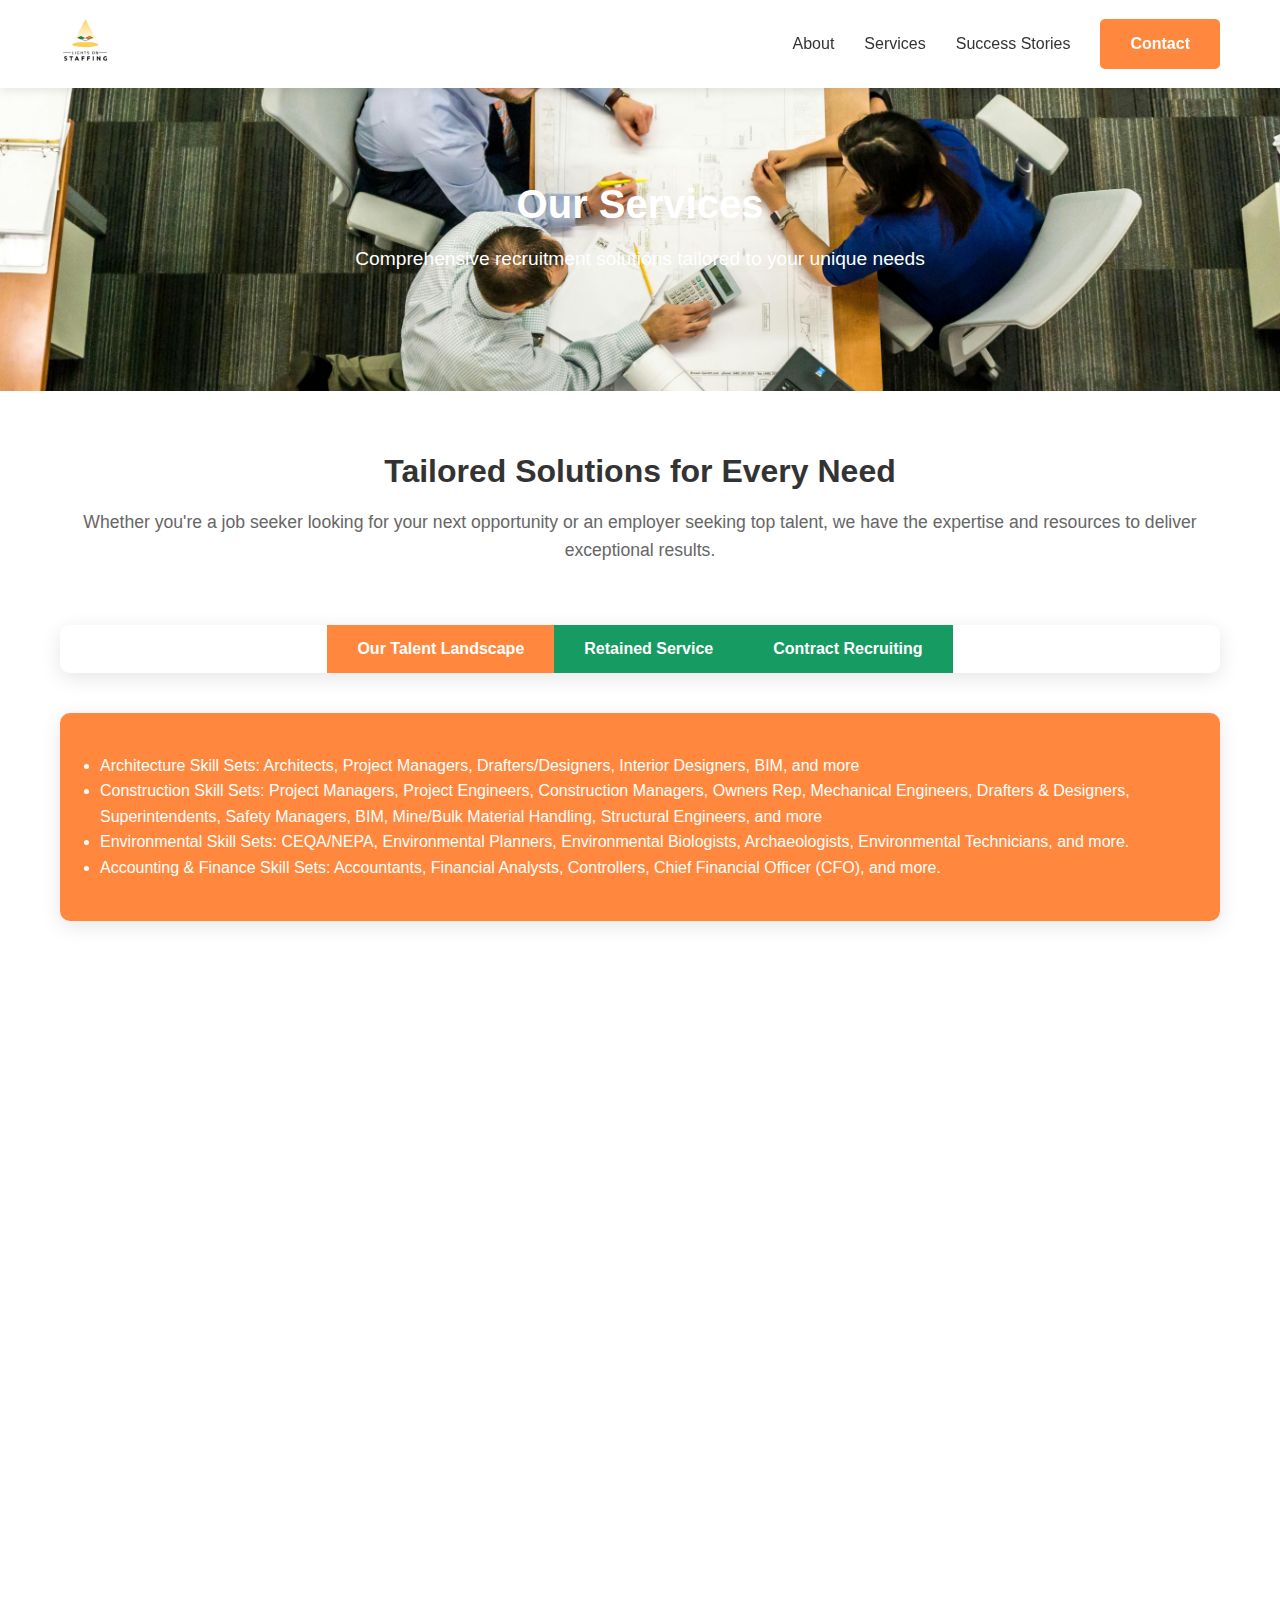
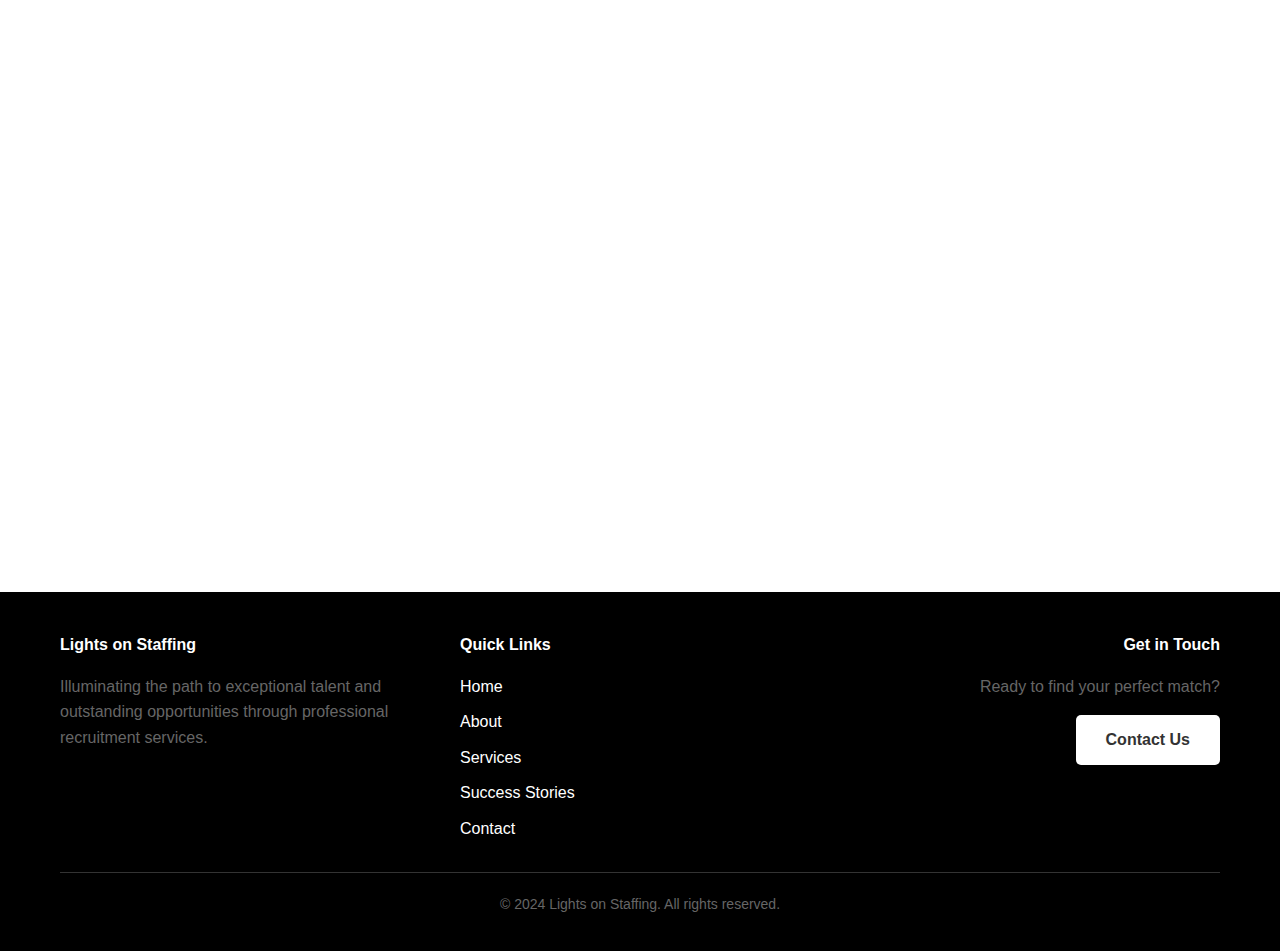
<file: services.html>
<!DOCTYPE html>
<html lang="en">
<head>
    <meta charset="UTF-8">
    <meta name="viewport" content="width=device-width, initial-scale=1.0">
    <title>Our Services - Lights on Staffing</title>
    <meta name="description" content="Comprehensive recruitment services for candidates and employers. Executive search, permanent placement, contract staffing, and career consulting.">
    <link rel="stylesheet" href="css/styles.css">
</head>
<body>
    <!-- Header -->
    <header class="header">
        <div class="container">
            <div class="logo">
                <a href="index.html"><img src="assets/LightsOnStaffing_Logo.webp" alt="Lights on Staffing Logo"></a>
            </div>
            <nav>
                <ul class="nav-menu">
                    <li><a href="about.html">About</a></li>
                    <li><a href="services.html" class="active">Services</a></li>
                    <li><a href="success-stories.html">Success Stories</a></li>
                    <li><a href="contact.html" class="btn">Contact</a></li>
                </ul>
                <div class="mobile-menu-toggle">
                    <span></span>
                    <span></span>
                    <span></span>
                </div>
            </nav>
        </div>
    </header>

    <!-- Main Content -->
    <main style="margin-top: 80px;">
        <!-- Page Header -->
        <section class="section" style="background-image: url('assets/LightsOnStaffing_Services.jpg'); background-size: cover; background-position: center; color: white; text-align: center; padding: 100px 0;">
            <div class="container">
                <h1>Our Services</h1>
                <p style="font-size: 1.2rem; color: white;">Comprehensive recruitment solutions tailored to your unique needs</p>
            </div>
        </section>

        <!-- Services Overview -->
        <section class="section">
            <div class="container">
                <div class="text-center mb-40">
                    <h2>Tailored Solutions for Every Need</h2>
                    <p style="font-size: 1.1rem;">Whether you're a job seeker looking for your next opportunity or an employer seeking top talent, we have the expertise and resources to deliver exceptional results.</p>
                </div>

                <!-- Service Categories -->
                <div class="tabs-container">
                    <div class="tabs">
                       <button class="tab active" data-tab="candidates">Our Talent Landscape</button>
                        <button class="tab" data-tab="employers">Retained Service</button>
                        <button class="tab" data-tab="industries">Contract Recruiting</button>
                    </div>

                     <div class="tab-content active" id="candidates">
                        <ul style="text-align: left;">
                            <li>Architecture Skill Sets: Architects, Project Managers, Drafters/Designers, Interior Designers, BIM, and more</li> 
                            <li>Construction Skill Sets: Project Managers, Project Engineers, Construction Managers, Owners Rep, Mechanical Engineers, Drafters & Designers, Superintendents, Safety Managers, BIM, Mine/Bulk Material Handling, Structural Engineers, and more</li>
                            <li>Environmental Skill Sets: CEQA/NEPA, Environmental Planners, Environmental Biologists, Archaeologists, Environmental Technicians, and more. </li>
                            <li>Accounting & Finance Skill Sets: Accountants, Financial Analysts, Controllers, Chief Financial Officer (CFO), and more.</li>
                        </ul>
                    </div>
                    
                    <div class="tab-content" id="employers">
                        <p>Its a partnership. We work hand-in-hand with our clients from the outset of the recruitment process, beginning with an in-depth analysis of your organization's unique needs, company culture, and business goals. Need 8 to 40 hours of support - try this. Customized and the cheapest option around. Not ready to commit to a full time recruiter try this.</p>
                    </div>
                    
                    <div class="tab-content" id="industries">
                        <p>If you prefer a contingency approach. Have a once off Requirement or want to "Try before you buy", this is a good way to consider. It's the old school approach - you only pay when we find the candidate. </p>

                    
                    <!-- Candidate Services -->
                    <div class="tab-content active" id="candidate-services">
                        <div class="cards-grid" style="margin-top: 40px;">
                            <div class="card">
                                <h3 style="color: #FF883E;">Career Consultation</h3>
                                <p>Personalized career guidance to help you identify your strengths, clarify your goals, and develop a strategic plan for career advancement. We provide insights into market trends and help you position yourself for success.</p>
                                <ul style="text-align: left; margin-top: 20px; color: #666;">
                                    <li>Skills assessment and gap analysis</li>
                                    <li>Career path planning</li>
                                    <li>Market insights and salary benchmarking</li>
                                    <li>Personal branding guidance</li>
                                </ul>
                            </div>
                            
                            <div class="card">
                                <h3 style="color: #169B62;">Resume & LinkedIn Optimization</h3>
                                <p>Professional resume writing and LinkedIn profile optimization to ensure you stand out in today's competitive job market. We help you showcase your achievements and attract the right opportunities.</p>
                                <ul style="text-align: left; margin-top: 20px; color: #666;">
                                    <li>ATS-optimized resume writing</li>
                                    <li>LinkedIn profile enhancement</li>
                                    <li>Cover letter templates</li>
                                    <li>Portfolio development guidance</li>
                                </ul>
                            </div>
                            
                            <div class="card">
                                <h3 style="color: #FF883E;">Interview Preparation</h3>
                                <p>Comprehensive interview coaching to help you present your best self and secure the offers you deserve. From behavioral questions to technical assessments, we prepare you for success.</p>
                                <ul style="text-align: left; margin-top: 20px; color: #666;">
                                    <li>Mock interview sessions</li>
                                    <li>Behavioral question preparation</li>
                                    <li>Salary negotiation strategies</li>
                                    <li>Follow-up best practices</li>
                                </ul>
                            </div>
                        </div>
                    </div>
                    
                    <!-- Employer Services -->
                    <div class="tab-content" id="employer-services">
                        <div class="cards-grid" style="margin-top: 40px;">
                            <div class="card">
                                <h3 style="color: #169B62;">Executive Search</h3>
                                <p>Confidential executive search services for senior-level positions. We identify and attract top-tier leadership talent who can drive your organization's strategic objectives and cultural transformation.</p>
                                <ul style="text-align: left; margin-top: 20px; color: #666;">
                                    <li>C-suite and VP-level searches</li>
                                    <li>Confidential recruitment processes</li>
                                    <li>Leadership assessment and evaluation</li>
                                    <li>Succession planning support</li>
                                </ul>
                            </div>
                            
                            <div class="card">
                                <h3 style="color: #FF883E;">Permanent Placement</h3>
                                <p>Full-service permanent recruitment for all levels of your organization. From entry-level positions to senior management, we find candidates who will contribute to your long-term success.</p>
                                <ul style="text-align: left; margin-top: 20px; color: #666;">
                                    <li>Multi-level recruitment solutions</li>
                                    <li>Cultural fit assessment</li>
                                    <li>Comprehensive candidate screening</li>
                                    <li>Onboarding support</li>
                                </ul>
                            </div>
                            
                            <div class="card">
                                <h3 style="color: #169B62;">Contract & Temporary Staffing</h3>
                                <p>Flexible staffing solutions to meet your immediate and project-based needs. Access skilled professionals quickly while maintaining the flexibility to scale your workforce as needed.</p>
                                <ul style="text-align: left; margin-top: 20px; color: #666;">
                                    <li>Project-based staffing</li>
                                    <li>Temporary-to-permanent options</li>
                                    <li>Seasonal workforce solutions</li>
                                    <li>Rapid deployment capabilities</li>
                                </ul>
                            </div>
                        </div>
                    </div>
                    
                    <!-- Specialized Services -->
                    <div class="tab-content" id="specialized-services">
                        <div class="cards-grid" style="margin-top: 40px;">
                            <div class="card">
                                <h3 style="color: #FF883E;">Industry Expertise</h3>
                                <p>Deep knowledge across key industries allows us to understand unique challenges and requirements, ensuring we find candidates who can hit the ground running in your specific sector.</p>
                                <ul style="text-align: left; margin-top: 20px; color: #666;">
                                    <li>Technology & Software</li>
                                    <li>Healthcare & Life Sciences</li>
                                    <li>Financial Services</li>
                                    <li>Manufacturing & Engineering</li>
                                </ul>
                            </div>
                            
                            <div class="card">
                                <h3 style="color: #169B62;">Diversity & Inclusion</h3>
                                <p>Committed to building diverse and inclusive workplaces, we actively source candidates from underrepresented groups and help organizations create more equitable hiring practices.</p>
                                <ul style="text-align: left; margin-top: 20px; color: #666;">
                                    <li>Diverse candidate sourcing</li>
                                    <li>Inclusive hiring practices</li>
                                    <li>Bias-free recruitment processes</li>
                                    <li>D&I consulting and training</li>
                                </ul>
                            </div>
                            
                            <div class="card">
                                <h3 style="color: #FF883E;">Recruitment Process Outsourcing</h3>
                                <p>Complete recruitment process management for organizations looking to streamline their hiring operations while maintaining quality and reducing costs.</p>
                                <ul style="text-align: left; margin-top: 20px; color: #666;">
                                    <li>End-to-end recruitment management</li>
                                    <li>Scalable solutions</li>
                                    <li>Technology integration</li>
                                    <li>Performance metrics and reporting</li>
                                </ul>
                            </div>
                        </div>
                    </div>
                </div>
            </div>
        </section>

        <!-- Process Section -->
        <section class="section" style="background-color: #f8f9fa;">
            <div class="container">
                <h2 class="text-center mb-40">Our Proven Process</h2>
                <div class="row">
                    <div class="col-3">
                        <div class="text-center">
                            <div style="width: 80px; height: 80px; background: #FF883E; border-radius: 50%; display: flex; align-items: center; justify-content: center; margin: 0 auto 20px; color: white; font-size: 2rem; font-weight: bold;">1</div>
                            <h4>Discovery</h4>
                            <p>We start by understanding your unique needs, culture, and objectives through detailed consultation and assessment.</p>
                        </div>
                    </div>
                    <div class="col-3">
                        <div class="text-center">
                            <div style="width: 80px; height: 80px; background: #169B62; border-radius: 50%; display: flex; align-items: center; justify-content: center; margin: 0 auto 20px; color: white; font-size: 2rem; font-weight: bold;">2</div>
                            <h4>Strategy</h4>
                            <p>We develop a customized recruitment strategy tailored to your specific requirements and market conditions.</p>
                        </div>
                    </div>
                    <div class="col-3">
                        <div class="text-center">
                            <div style="width: 80px; height: 80px; background: #FF883E; border-radius: 50%; display: flex; align-items: center; justify-content: center; margin: 0 auto 20px; color: white; font-size: 2rem; font-weight: bold;">3</div>
                            <h4>Execution</h4>
                            <p>Our team implements the strategy using proven methodologies, advanced tools, and extensive networks.</p>
                        </div>
                    </div>
                    <div class="col-3">
                        <div class="text-center">
                            <div style="width: 80px; height: 80px; background: #169B62; border-radius: 50%; display: flex; align-items: center; justify-content: center; margin: 0 auto 20px; color: white; font-size: 2rem; font-weight: bold;">4</div>
                            <h4>Success</h4>
                            <p>We ensure successful placements through thorough follow-up and ongoing support for both parties.</p>
                        </div>
                    </div>
                </div>
            </div>
        </section>

        <!-- Industries We Serve -->
        <section class="section">
            <div class="container">
                <h2 class="text-center mb-40">Industries We Serve</h2>
                <div class="cards-grid">
                    <div class="card">
                        <h4 style="color: #FF883E;">Architecture</h4>
                        <p>Architecture, project management, interior design, BIM coordination, drafting, and urban planning roles.</p>
                    </div>
                    <div class="card">
                        <h4 style="color: #169B62;">Engineering</h4>
                        <p>Civil, structural, mechanical, electrical, environmental, and geotechnical engineering roles.</p>
                    </div>
                    <div class="card">
                        <h4 style="color: #FF883E;">Consctruction</h4>
                        <p>Project management, field supervision, site engineering, estimating, scheduling, safety management, and construction operations.</p>
                    </div>
                </div>
            </div>
        </section>

        <!-- Call to Action -->
        <section class="section" style="background: rgba(0, 0, 0, 1); color: white; text-align: center;">
            <div class="container">
                <h2>Ready to Get Started?</h2>
                <p style="font-size: 1.1rem; margin-bottom: 30px; color: rgba(255,255,255,0.9);">Let's discuss how our services can help you achieve your goals.</p>
                <a href="contact.html" class="btn btn-white" style="font-size: 1.1rem; padding: 15px 40px;">Contact Us Today</a>
            </div>
        </section>
    </main>

    <!-- Footer -->
    <footer class="footer">
        <div class="container">
            <div class="footer-content">
                <div class="footer-section">
                    <h4>Lights on Staffing</h4>
                    <p>Illuminating the path to exceptional talent and outstanding opportunities through professional recruitment services.</p>
                </div>
                
                <div class="footer-section">
                    <h4>Quick Links</h4>
                    <ul class="footer-menu">
                        <li><a href="index.html">Home</a></li>
                        <li><a href="about.html">About</a></li>
                        <li><a href="services.html">Services</a></li>
                        <li><a href="success-stories.html">Success Stories</a></li>
                        <li><a href="contact.html">Contact</a></li>
                    </ul>
                </div>
                
                <div class="footer-section footer-contact">
                    <h4>Get in Touch</h4>
                    <p>Ready to find your perfect match?</p>
                    <a href="contact.html" class="btn btn-white">Contact Us</a>
                </div>
            </div>
            
            <div class="footer-bottom">
                <p>&copy; 2024 Lights on Staffing. All rights reserved.</p>
            </div>
        </div>
    </footer>

    <script src="js/main.js"></script>
</body>
</html>
</file>
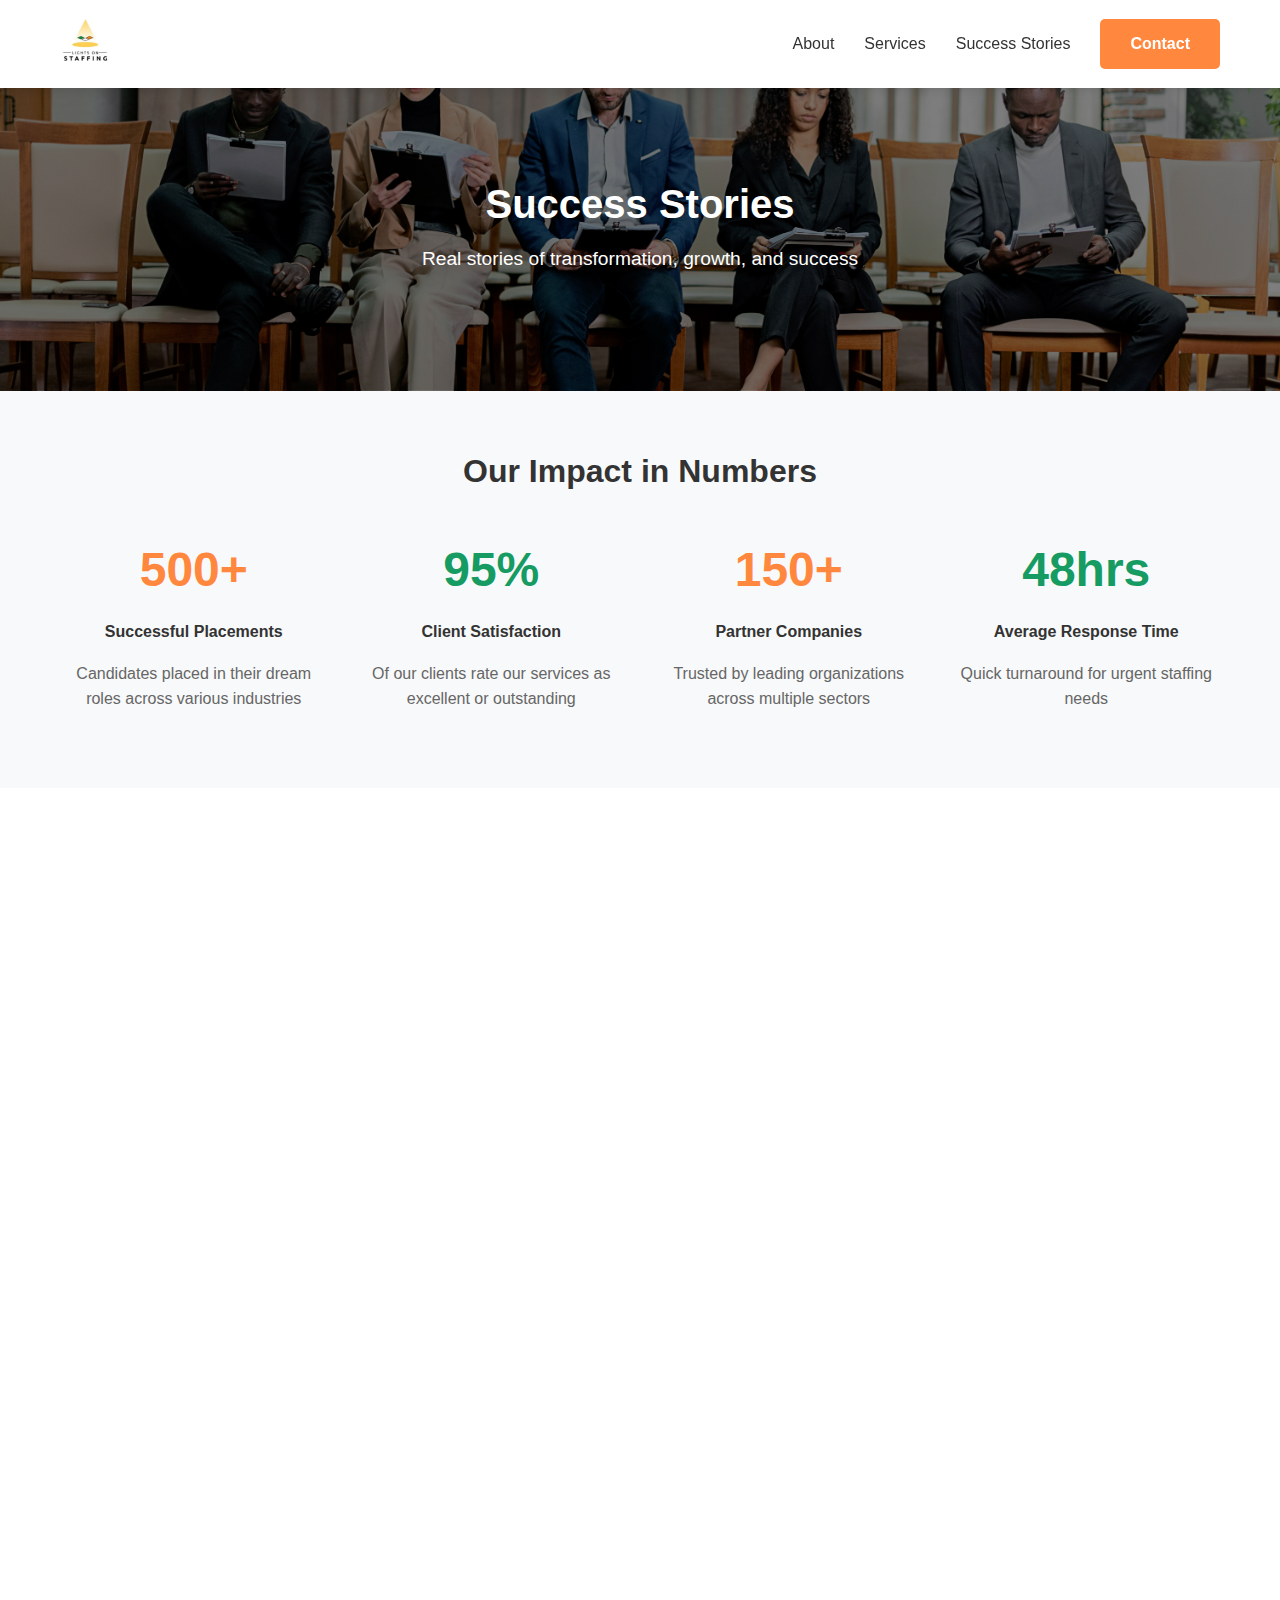
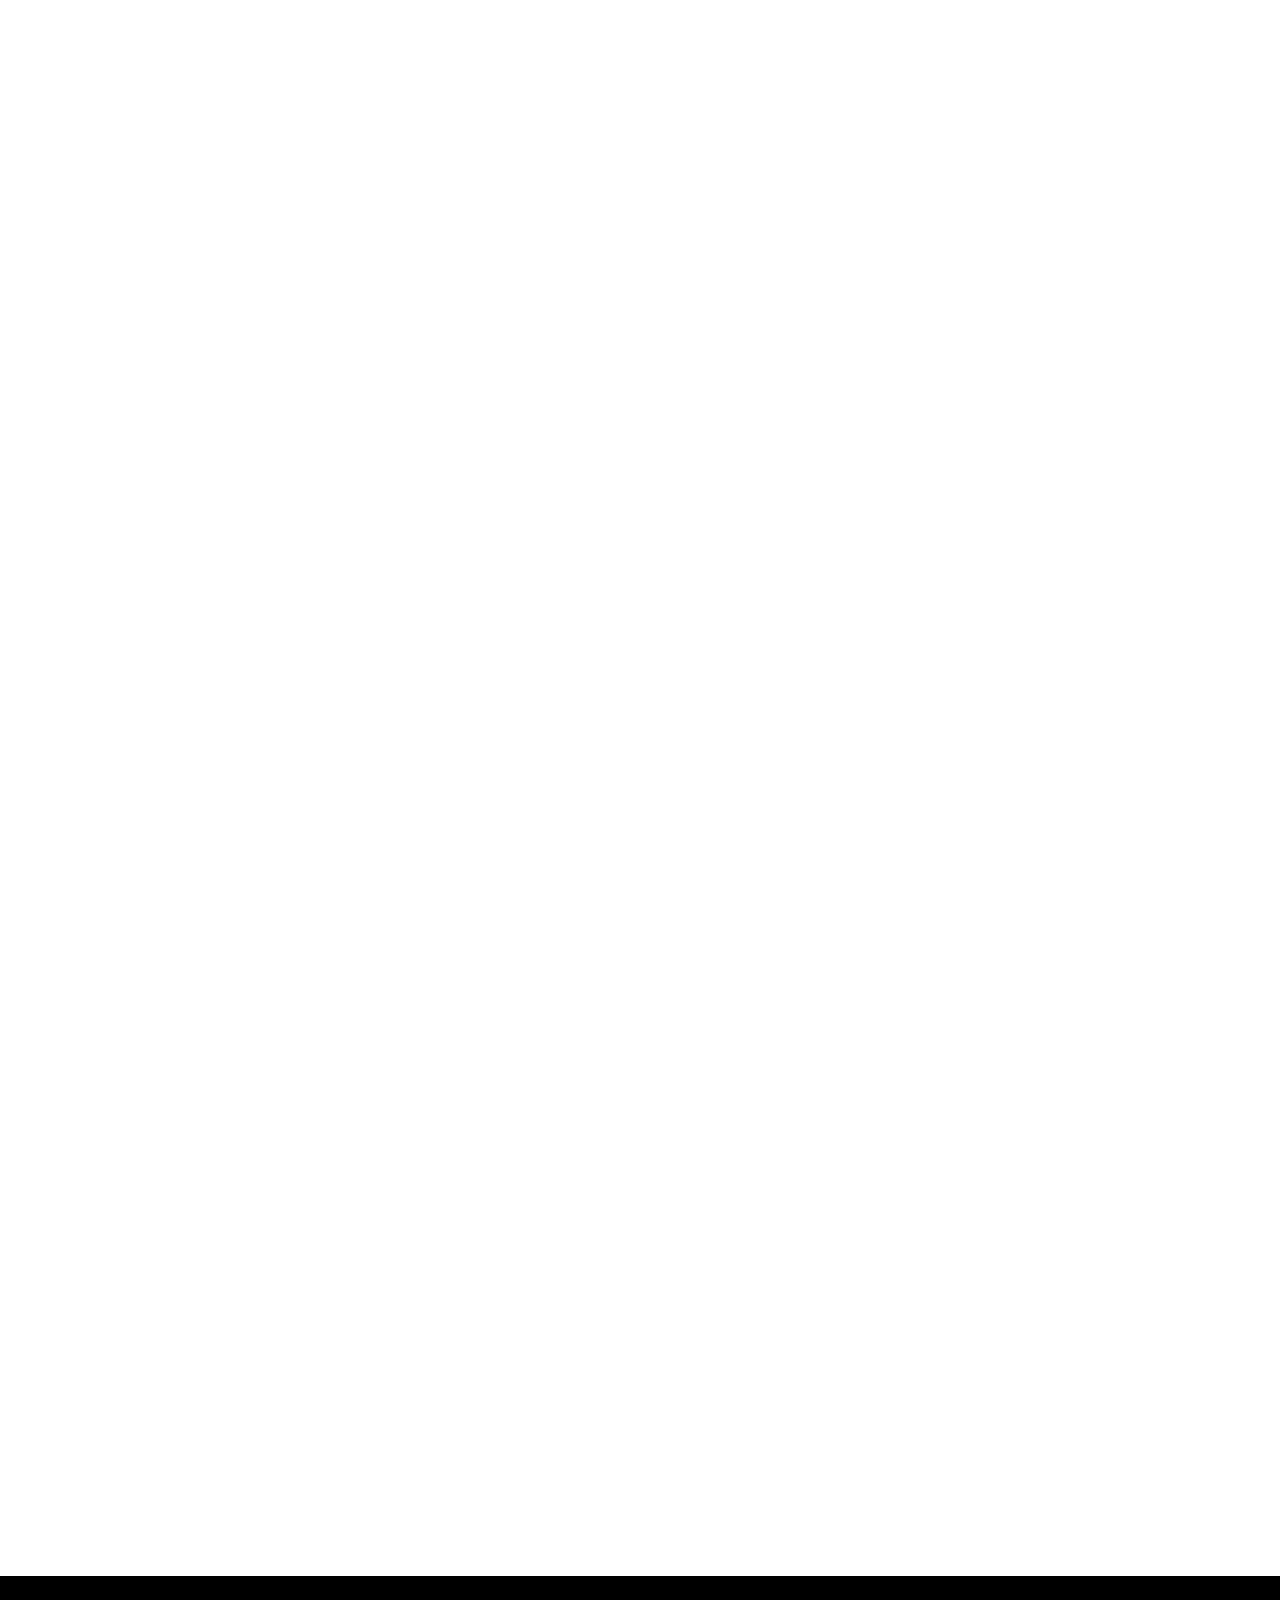
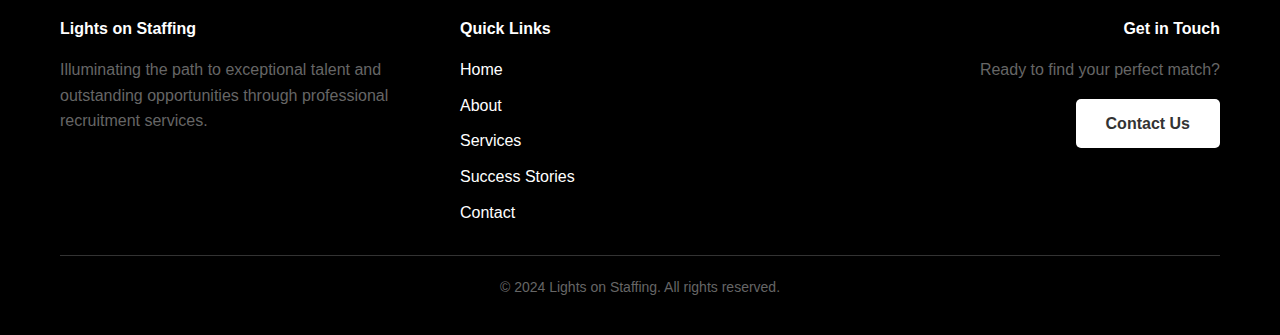
<file: success-stories.html>
<!DOCTYPE html>
<html lang="en">
<head>
    <meta charset="UTF-8">
    <meta name="viewport" content="width=device-width, initial-scale=1.0">
    <title>Success Stories - Lights on Staffing</title>
    <meta name="description" content="Read success stories and testimonials from satisfied clients and candidates. Discover how Lights on Staffing creates meaningful career connections.">
    <link rel="stylesheet" href="css/styles.css">
</head>
<body>
    <!-- Header -->
    <header class="header">
        <div class="container">
            <div class="logo">
                <a href="index.html"><img src="assets/LightsOnStaffing_Logo.webp" alt="Lights on Staffing Logo"></a>
            </div>
            <nav>
                <ul class="nav-menu">
                    <li><a href="about.html">About</a></li>
                    <li><a href="services.html">Services</a></li>
                    <li><a href="success-stories.html" class="active">Success Stories</a></li>
                    <li><a href="contact.html" class="btn">Contact</a></li>
                </ul>
                <div class="mobile-menu-toggle">
                    <span></span>
                    <span></span>
                    <span></span>
                </div>
            </nav>
        </div>
    </header>

    <!-- Main Content -->
    <main style="margin-top: 80px;">
        <!-- Page Header -->
        <section class="section" style="background-image: linear-gradient(rgba(0, 0, 0, 0.5), rgba(0, 0, 0, 0.5)), url('assets/LightsOnStaffing_SuccessStories1.jpg'); background-size: cover; background-position: center; color: white; text-align: center; padding: 100px 0;">
            <div class="container">
                <h1>Success Stories</h1>
                <p style="font-size: 1.2rem; color: white;">Real stories of transformation, growth, and success</p>
            </div>
        </section>

        <!-- Stats Section -->
        <section class="section" style="background-color: #f8f9fa;">
            <div class="container">
                <h2 class="text-center mb-40">Our Impact in Numbers</h2>
                <div class="row">
                    <div class="col-3">
                        <div class="text-center">
                            <div style="font-size: 3rem; font-weight: bold; color: #FF883E; margin-bottom: 10px;">500+</div>
                            <h4>Successful Placements</h4>
                            <p>Candidates placed in their dream roles across various industries</p>
                        </div>
                    </div>
                    <div class="col-3">
                        <div class="text-center">
                            <div style="font-size: 3rem; font-weight: bold; color: #169B62; margin-bottom: 10px;">95%</div>
                            <h4>Client Satisfaction</h4>
                            <p>Of our clients rate our services as excellent or outstanding</p>
                        </div>
                    </div>
                    <div class="col-3">
                        <div class="text-center">
                            <div style="font-size: 3rem; font-weight: bold; color: #FF883E; margin-bottom: 10px;">150+</div>
                            <h4>Partner Companies</h4>
                            <p>Trusted by leading organizations across multiple sectors</p>
                        </div>
                    </div>
                    <div class="col-3">
                        <div class="text-center">
                            <div style="font-size: 3rem; font-weight: bold; color: #169B62; margin-bottom: 10px;">48hrs</div>
                            <h4>Average Response Time</h4>
                            <p>Quick turnaround for urgent staffing needs</p>
                        </div>
                    </div>
                </div>
            </div>
        </section>

        <!-- Case Studies -->
<section class="section">
  <div class="container">
    <h2 class="text-center mb-40">Featured Case Studies</h2>

    <!-- Case Study 1 -->
    <div class="card" style="margin-bottom: 40px; padding: 40px;">
      <div class="content-column">
        <h3 style="color: #FF883E;">Denver Architecture Firm: Consistent Placements</h3>
        <p><strong>Challenge:</strong> A Denver Architecture firm needed consistent, high-quality placements to support their ongoing growth without the high costs of traditional direct placement fees.</p>
        <p><strong>Solution:</strong> Lights on Staffing partnered with the firm, providing one placement per month for two years, acting as an internal recruiter to understand their evolving needs and culture.</p>
        <p><strong>Results:</strong> Achieved consistent staffing at a significantly reduced cost. The firm saved approximately $13,000 - $19,250 per month compared to traditional direct placement fees (based on 25% DP @ $25,000 - $31,250 per placement).</p>
      </div>
    </div>

    <!-- Case Study 2 -->
    <div class="card" style="margin-bottom: 40px; padding: 40px; background: #f8f9fa;">
      <div class="content-column">
        <h3 style="color: #169B62;">Sacramento Niche Architecture Firm: Cost-Effective Talent Acquisition</h3>
        <p><strong>Challenge:</strong> A Sacramento Niche Architecture firm specializing in Building Science sought two key placements but aimed to avoid the high costs associated with traditional direct placement fees.</p>
        <p><strong>Solution:</strong> Lights on Staffing provided a tailored recruitment solution, securing two critical placements at a fraction of the typical cost.</p>
        <p><strong>Results:</strong> Achieved two successful direct placements at a cost of 32% of normal direct placement fees. This resulted in significant savings, with the firm spending $18,000 compared to an estimated $55,000 for two direct placements (based on 25% Direct Placement cost). References available upon request.</p>
      </div>
    </div>

    <!-- Case Study 3 -->
    <div class="card" style="margin-bottom: 40px; padding: 40px;">
      <div class="content-column">
        <h3 style="color: #FF883E;">National Engineering Firm: New Office Leadership</h3>
        <p><strong>Challenge:</strong> A National Engineering Firm needed a senior-level candidate to lead and run a new office within six months.</p>
        <p><strong>Solution:</strong> Lights on Staffing identified and presented two highly qualified candidates within three months, exceeding the client's expectations.</p>
        <p><strong>Results:</strong> The firm decided to hire both candidates due to their exceptional experience, expertise, and excellent cultural fit. This dual placement ensured robust leadership for the new office ahead of schedule.</p>
      </div>
    </div>
  </div>
</section>


        <!-- Client Testimonials -->
        <section class="section" style="background-color: #FF883E; color: white;">
            <div class="container">
                <h2 class="text-center mb-40">What Our Clients Say</h2>
                <div class="cards-grid">
                    <div class="card" style="background: rgba(0, 0, 0, 0.7); border: 1px solid rgba(255,255,255,0.2);">
                        <div class="card-quote-icon" style="color: white;">"</div>                        <p class="card-text" style="color: rgba(255,255,255,0.9);">Steven has a knack for understanding our company\"s personnel needs and firm culture, which are critical to finding the right people to join us. The quality of candidates has been high and Steven has been a great connector for our organization. We appreciate his reach and ability to connect us with great candidates!</p>
                        <div class="author-info mt-20" style="color: white;">
                            <strong>Client Testimonial 1</strong><br>
                            <small style="color: rgba(255,255,255,0.8);"></small>
                        </div>
                    </div>
                    
                    <div class="card" style="background: rgba(0, 0, 0, 0.7); border: 1px solid rgba(255,255,255,0.2);">
                        <div class="card-quote-icon" style="color: white;">"</div                        <p class="card-text" style="color: rgba(255,255,255,0.9);">Steven is an excellent recruiting professional and has a terrific \"can do/will do\" client centered approach. He has found and delivered several highly skilled professionals which have helped our organization improve our talent bench. He is organized, a very proactive communicator, and responsive to our leadership\"s weekly changes in priority needs and hiring. I find his fees more reasonable than most typical head-hunter salary-percentage models. I highly recommend Steven to any A/E Firm!</p>
                        <div class="author-info mt-20" style="color: white;">
                            <strong>Client Testimonial 2</strong><br>
                            <small style="color: rgba(255,255,255,0.8);"></small>
                        </div>
                    </div>
                    
                    <div class="card" style="background: rgba(0, 0, 0, 0.7); border: 1px solid rgba(255,255,255,0.2);">
                        <div class="card-quote-icon" style="color: white;">"</div>
                        <p class="card-text" style="color: rgba(255,255,255,0.9);">Steven helped me get the initial SDR team off the ground in Workvivo. He is hands down the most proactive recruiter that I have worked with. He understood what I needed, provided me with an excess of qualified candidates, sought feedback and just \"got it\", going above and beyond at every stage. I would work with him again in a heartbeat.</p>
                        <div class="author-info mt-20" style="color: white;">
                            <strong>Client Testimonial 3</strong><br>
                            <small style="color: rgba(255,255,255,0.8);"></small>
                        </div>
                    </div>
                </div>
            </div>
        </section>


        <section class="section">
            <div class="container">




      

        <!-- Call to Action -->
        <section class="section">
            <div class="container text-center">
                <h2>Ready to Write Your Success Story?</h2>
                <p style="font-size: 1.1rem; margin-bottom: 30px;">Join hundreds of satisfied clients and candidates who have achieved their goals with our help.</p>
                <a href="contact.html" class="btn" style="font-size: 1.1rem; padding: 15px 40px;">Start Your Journey</a>
            </div>
        </section>
    </main>

    <!-- Footer -->
    <footer class="footer">
        <div class="container">
            <div class="footer-content">
                <div class="footer-section">
                    <h4>Lights on Staffing</h4>
                    <p>Illuminating the path to exceptional talent and outstanding opportunities through professional recruitment services.</p>
                </div>
                
                <div class="footer-section">
                    <h4>Quick Links</h4>
                    <ul class="footer-menu">
                        <li><a href="index.html">Home</a></li>
                        <li><a href="about.html">About</a></li>
                        <li><a href="services.html">Services</a></li>
                        <li><a href="success-stories.html">Success Stories</a></li>
                        <li><a href="contact.html">Contact</a></li>
                    </ul>
                </div>
                
                <div class="footer-section footer-contact">
                    <h4>Get in Touch</h4>
                    <p>Ready to find your perfect match?</p>
                    <a href="contact.html" class="btn btn-white">Contact Us</a>
                </div>
            </div>
            
            <div class="footer-bottom">
                <p>&copy; 2024 Lights on Staffing. All rights reserved.</p>
            </div>
        </div>
    </footer>

    <script src="js/main.js"></script>
</body>
</html>
</file>
<file: css/styles.css>
/* Lights on Staffing - Master CSS */
/* Ireland Flag Colors: Green #169B62, White #FFFFFF, Orange #FF883E */

/* Reset and Base Styles */
* {
    margin: 0;
    padding: 0;
    box-sizing: border-box;
}

:root {
    --ireland-green: #169B62;
    --ireland-orange: #FF883E;
    --ireland-white: #FFFFFF;
    --text-dark: #333333;
    --text-light: #666666;
    --shadow-light: rgba(0, 0, 0, 0.1);
    --shadow-medium: rgba(0, 0, 0, 0.2);
    --shadow-dark: rgba(0, 0, 0, 0.3);
}

body {
    font-family: 'Arial', 'Helvetica', sans-serif;
    line-height: 1.6;
    color: var(--text-dark);
    background-color: var(--ireland-white);
}

/* Typography */
h1, h2, h3, h4, h5, h6 {
    font-weight: bold;
    margin-bottom: 1rem;
}

h1 {
    font-size: 2.5rem;
    line-height: 1.2;
}

h2 {
    font-size: 2rem;
    line-height: 1.3;
}

h3 {
    font-size: 1.5rem;
    line-height: 1.4;
}

p {
    margin-bottom: 1rem;
    color: var(--text-light);
}

/* Container and Layout */
.container {
    max-width: 1200px;
    margin: 0 auto;
    padding: 0 20px;
}

.section {
    padding: 60px 0;
}

.row {
    display: flex;
    flex-wrap: wrap;
    margin: 0 -15px;
}

.col-1 { flex: 0 0 8.333333%; }
.col-2 { flex: 0 0 16.666667%; }
.col-3 { flex: 0 0 25%; }
.col-4 { flex: 0 0 33.333333%; }
.col-6 { flex: 0 0 50%; }
.col-8 { flex: 0 0 66.666667%; }
.col-12 { flex: 0 0 100%; }

.col-1, .col-2, .col-3, .col-4, .col-6, .col-8, .col-12 {
    padding: 0 15px;
}

/* Header Styles */
.header {
    background-color: var(--ireland-white);
    box-shadow: 0 2px 10px var(--shadow-light);
    position: fixed;
    top: 0;
    left: 0;
    right: 0;
    z-index: 1000;
    padding: 15px 0;
}

.header .container {
    display: flex;
    justify-content: space-between;
    align-items: center;
}

.logo img {
    height: 50px;
    width: auto;
}

.nav-menu {
    display: flex;
    list-style: none;
    align-items: center;
    gap: 30px;
}

.nav-menu li a {
    text-decoration: none;
    color: var(--text-dark);
    font-weight: 500;
    transition: color 0.3s ease;
}

.nav-menu li a:hover {
    color: var(--ireland-orange);
}

.nav-menu li a.btn {
    color: var(--ireland-white);
    font-weight: bold;
}

.nav-menu li a.btn:hover {
    color: var(--ireland-white);
}

/* Button Styles */
.btn {
    display: inline-block;
    padding: 12px 30px;
    background-color: var(--ireland-orange);
    color: var(--ireland-white);
    text-decoration: none;
    border: none;
    border-radius: 5px;
    font-weight: 600;
    cursor: pointer;
    transition: all 0.3s ease;
    font-size: 16px;
}

.btn:hover {
    background-color: var(--ireland-green);
    color: var(--ireland-white);
    transform: translateY(-2px);
    box-shadow: 0 4px 15px var(--shadow-medium);
}

.btn-white {
    background-color: var(--ireland-white);
    color: var(--text-dark);
    box-shadow: 0 2px 10px var(--shadow-light);
}

.btn-white:hover {
    background-color: var(--ireland-green);
    color: var(--ireland-white);
    box-shadow: 0 4px 20px var(--shadow-medium), 0 0 0 3px rgba(255, 255, 255, 0.5);
}

/* Footer Styles */
.footer {
    background-color: #000000;
    color: var(--ireland-white);
    padding: 40px 0 20px;
}

.footer-content {
    display: grid;
    grid-template-columns: 1fr 1fr 1fr;
    gap: 40px;
    margin-bottom: 20px;
}

.footer-menu {
    list-style: none;
}

.footer-menu li {
    margin-bottom: 10px;
}

.footer-menu li a {
    color: var(--ireland-white);
    text-decoration: none;
    transition: color 0.3s ease;
}

.footer-menu li a:hover {
    color: var(--ireland-green);
}

.footer-contact {
    text-align: right;
}

.footer-bottom {
    text-align: center;
    padding-top: 20px;
    border-top: 1px solid rgba(255, 255, 255, 0.2);
    font-size: 14px;
}

/* Hero Section */
.hero {
    height: 100vh;
    background-size: cover;
    background-position: center;
    background-repeat: no-repeat;
    display: flex;
    align-items: center;
    position: relative;
    margin-top: 80px;
}

.hero::before {
    content: '';
    position: absolute;
    top: 0;
    left: 0;
    right: 0;
    bottom: 0;
    background: rgba(0, 0, 0, 0.4);
}

.hero-content {
    position: relative;
    z-index: 2;
    color: var(--ireland-white);
    text-align: center;
}

.hero h1 {
    font-size: 3.5rem;
    margin-bottom: 20px;
    text-shadow: 2px 2px 4px var(--shadow-dark);
}

.hero p {
    font-size: 1.2rem;
    margin-bottom: 30px;
    text-shadow: 1px 1px 2px var(--shadow-dark);
    color: var(--ireland-white);
}

/* Form Styles */
.hero-form {
    background: rgba(255, 255, 255, 0.95);
    padding: 30px;
    border-radius: 10px;
    margin-top: 40px;
    box-shadow: 0 10px 30px var(--shadow-medium);
}

.form-row {
    display: flex;
    gap: 20px;
    margin-bottom: 20px;
}

.form-group {
    flex: 1;
}

.form-group input {
    width: 100%;
    padding: 15px;
    border: 2px solid #e0e0e0;
    border-radius: 5px;
    font-size: 16px;
    transition: border-color 0.3s ease;
}

.form-group input:focus {
    outline: none;
    border-color: var(--ireland-orange);
}

.form-group label {
    display: block;
    margin-bottom: 5px;
    color: var(--text-dark);
    font-weight: 600;
}

/* Two Column Section */
.two-column {
    display: grid;
    grid-template-columns: 1fr 1fr;
    gap: 60px;
    align-items: center;
}

.quote-section {
    text-align: center;
    position: relative;
}

.quote-icon {
    font-family: "Georgia", serif;
    font-size: 4rem;
    color: var(--ireland-orange);
    margin-bottom: 20px;
    line-height: 1;
}

.quote-text {
    font-style: italic;
    font-size: 1.1rem;
    margin-bottom: 30px;
    color: var(--text-light);
}

.author-info {
    display: flex;
    align-items: center;
    justify-content: center;
    gap: 15px;
}

.author-photo {
    width: 60px;
    height: 60px;
    border-radius: 50%;
    object-fit: cover;
}

.author-details h4 {
    margin-bottom: 5px;
    color: var(--text-dark);
}

.author-title {
    color: var(--text-light);
    font-size: 14px;
}

.linkedin-icon {
    width: 20px;
    height: 20px;
    margin-left: 10px;
    vertical-align: middle;
}

/* Tabs Section */
.tabs-container {
    text-align: center;
    margin: 60px 0;
}

.tabs {
    display: flex;
    justify-content: center;
    gap: 0;
    margin-bottom: 40px;
    border-radius: 10px;
    overflow: hidden;
    box-shadow: 0 5px 20px var(--shadow-light);
}

.tab {
    padding: 15px 30px;
    background-color: var(--ireland-green);
    color: var(--ireland-white);
    cursor: pointer;
    transition: all 0.3s ease;
    border: none;
    font-size: 16px;
    font-weight: 600;
}

.tab.active {
    background-color: var(--ireland-orange);
}

.tab:hover {
    transform: translateY(-2px);
}

.tab-content {
    background-color: var(--ireland-orange);
    color: var(--ireland-white);
    padding: 40px;
    border-radius: 10px;
    box-shadow: 0 5px 20px var(--shadow-light);
    display: none;
}

.tab-content.active {
    display: block;
}

/* Cards Section */
.cards-container {
    text-align: center;
    margin: 60px 0;
}

.cards-grid {
    display: grid;
    grid-template-columns: repeat(auto-fit, minmax(300px, 1fr));
    gap: 30px;
    margin-top: 40px;
}

.card {
    background: var(--ireland-white);
    padding: 30px;
    border-radius: 10px;
    box-shadow: 0 5px 20px var(--shadow-light);
    transition: transform 0.3s ease, box-shadow 0.3s ease;
}

.card:hover {
    transform: translateY(-5px);
    box-shadow: 0 10px 30px var(--shadow-medium);
}

.card-quote-icon {
    font-family: "Georgia", serif;
    font-size: 3rem;
    color: var(--ireland-orange);
    margin-bottom: 20px;
    line-height: 1;
}

.card-text {
    font-style: italic;
    color: var(--text-light);
    line-height: 1.6;
}

/* Mobile Menu */
.mobile-menu-toggle {
    display: none;
    flex-direction: column;
    cursor: pointer;
    padding: 5px;
}

.mobile-menu-toggle span {
    width: 25px;
    height: 3px;
    background-color: var(--text-dark);
    margin: 3px 0;
    transition: 0.3s;
}

/* Responsive Design */
@media (max-width: 768px) {
    .container {
        padding: 0 15px;
    }
    
    .nav-menu {
        display: none;
        position: absolute;
        top: 100%;
        left: 0;
        right: 0;
        background-color: var(--ireland-white);
        flex-direction: column;
        padding: 20px;
        box-shadow: 0 5px 20px var(--shadow-light);
    }
    
    .nav-menu.active {
        display: flex;
    }
    
    .mobile-menu-toggle {
        display: flex;
    }
    
    .hero h1 {
        font-size: 2.5rem;
    }
    
    .hero p {
        font-size: 1rem;
    }
    
    .form-row {
        flex-direction: column;
        gap: 15px;
    }
    
    .two-column {
        grid-template-columns: 1fr;
        gap: 40px;
    }
    
    .tabs {
        flex-direction: column;
    }
    
    .footer-content {
        grid-template-columns: 1fr;
        gap: 30px;
        text-align: center;
    }
    
    .footer-contact {
        text-align: center;
    }
    
    .cards-grid {
        grid-template-columns: 1fr;
    }
}

@media (max-width: 480px) {
    .hero h1 {
        font-size: 2rem;
    }
    
    .section {
        padding: 40px 0;
    }
    
    .hero-form {
        padding: 20px;
    }
    
    .card {
        padding: 20px;
    }
}

/* Utility Classes */
.text-center { text-align: center; }
.text-left { text-align: left; }
.text-right { text-align: right; }
.mb-20 { margin-bottom: 20px; }
.mb-30 { margin-bottom: 30px; }
.mb-40 { margin-bottom: 40px; }
.mt-20 { margin-top: 20px; }
.mt-30 { margin-top: 30px; }
.mt-40 { margin-top: 40px; }



.feature-list {
  display: flex;
  flex-direction: column;
  gap: 40px;
  margin-top: 40px;
}

.feature-item {
  display: grid;
  grid-template-columns: 80px 1fr; /* narrow fixed column for icon + flexible for content */
  gap: 30px;
  background: var(--ireland-white);
  padding: 30px;
  border-radius: 10px;
  box-shadow: 0 5px 20px var(--shadow-light);
  align-items: center;
}

.feature-icon {
  font-size: 4.5rem;
  color: var(--ireland-orange);
  text-align: center;
}

.feature-content h3 {
  color: var(--text-dark);
  margin-bottom: 10px;
}

.feature-content p {
  color: var(--text-light);
  margin: 0;
}

@media (max-width: 768px) {
  .feature-item {
    display: flex;
    flex-direction: column;
    text-align: center;
  }
  .feature-icon {
    margin-bottom: 15px;
  }
}
</file>
